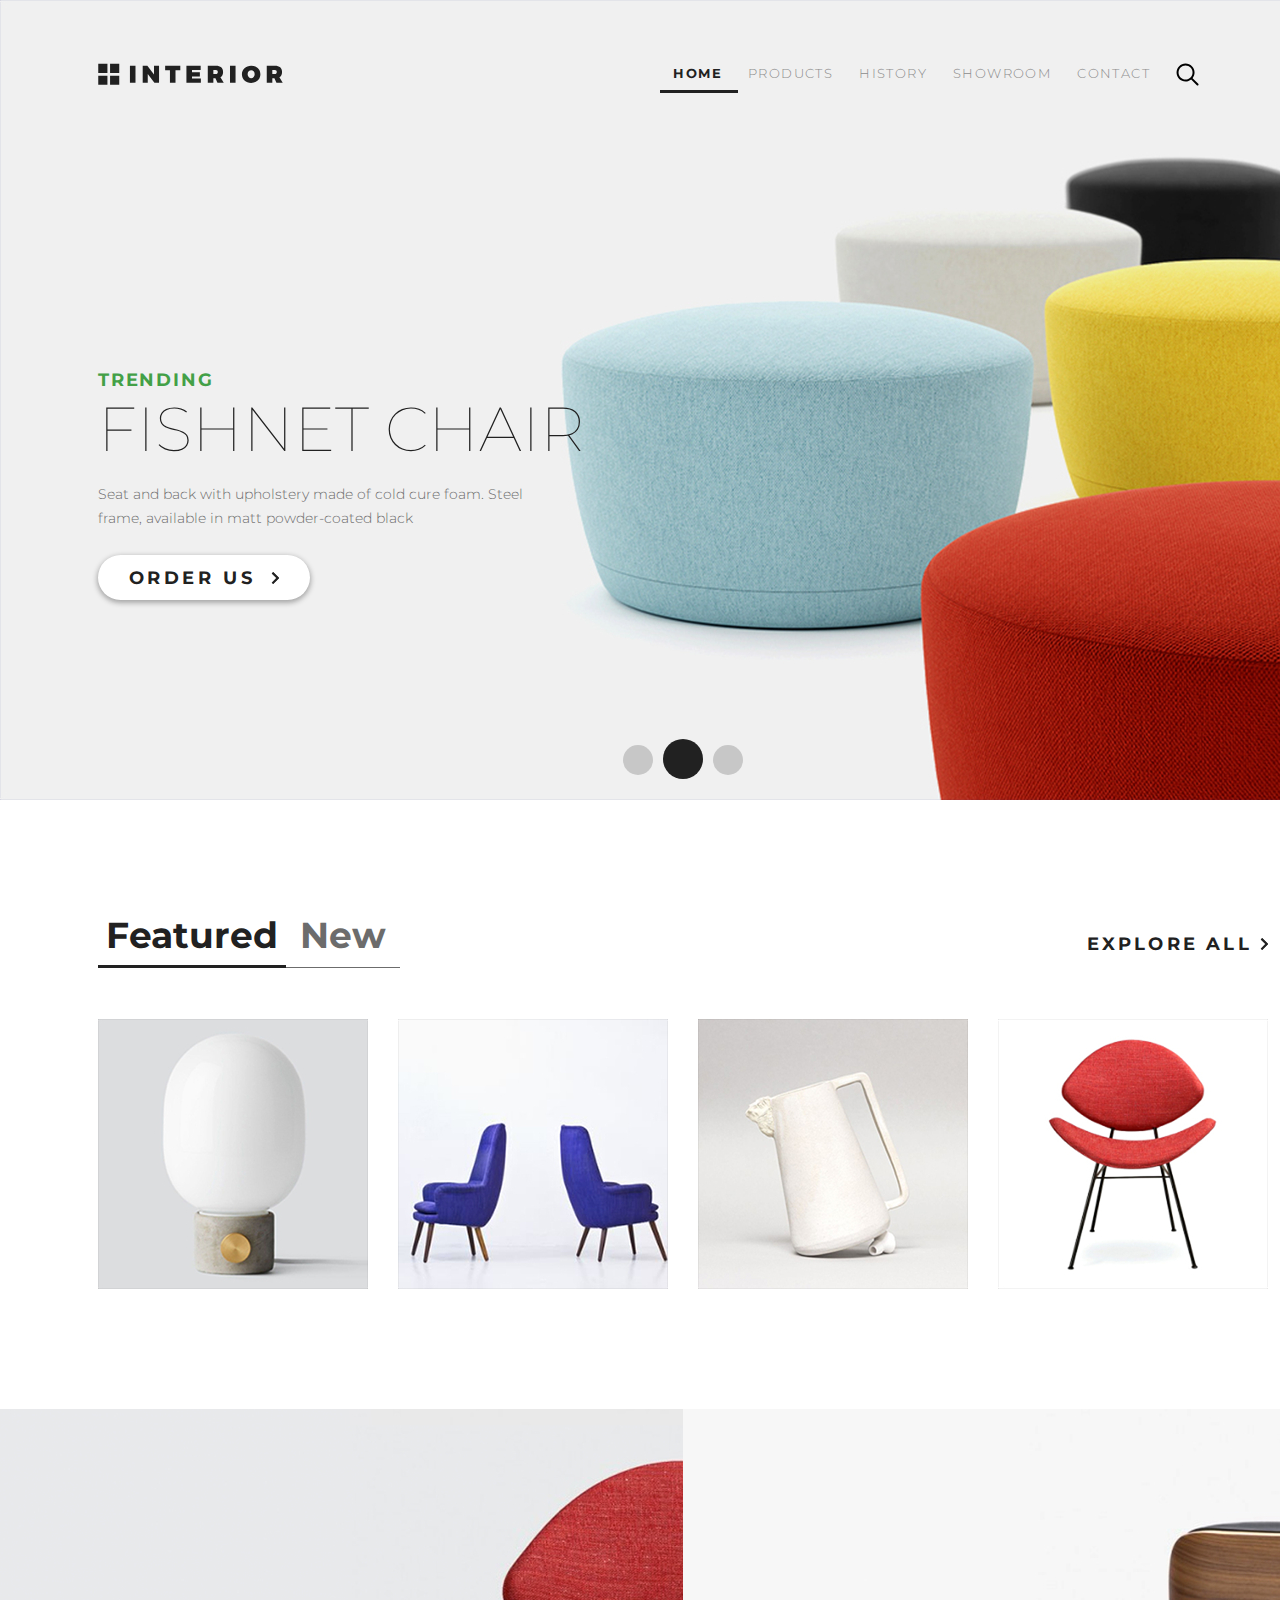
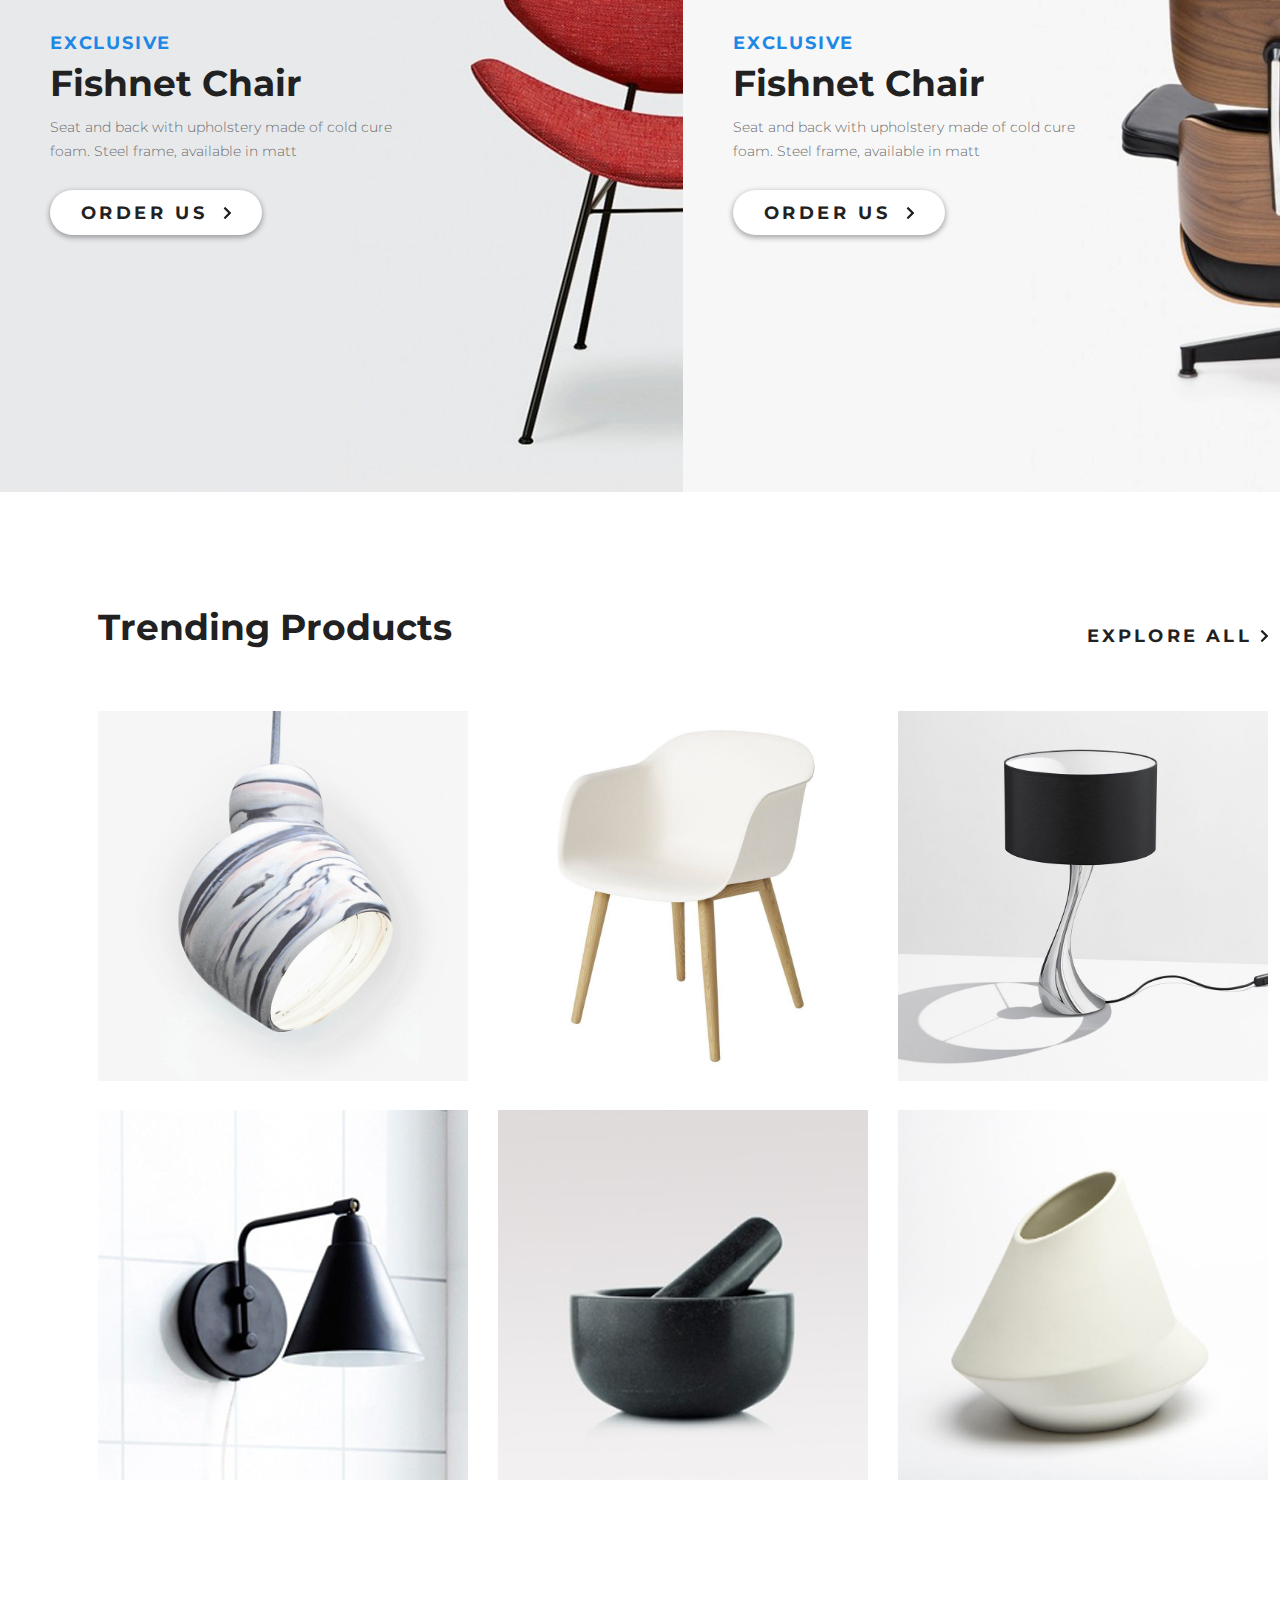
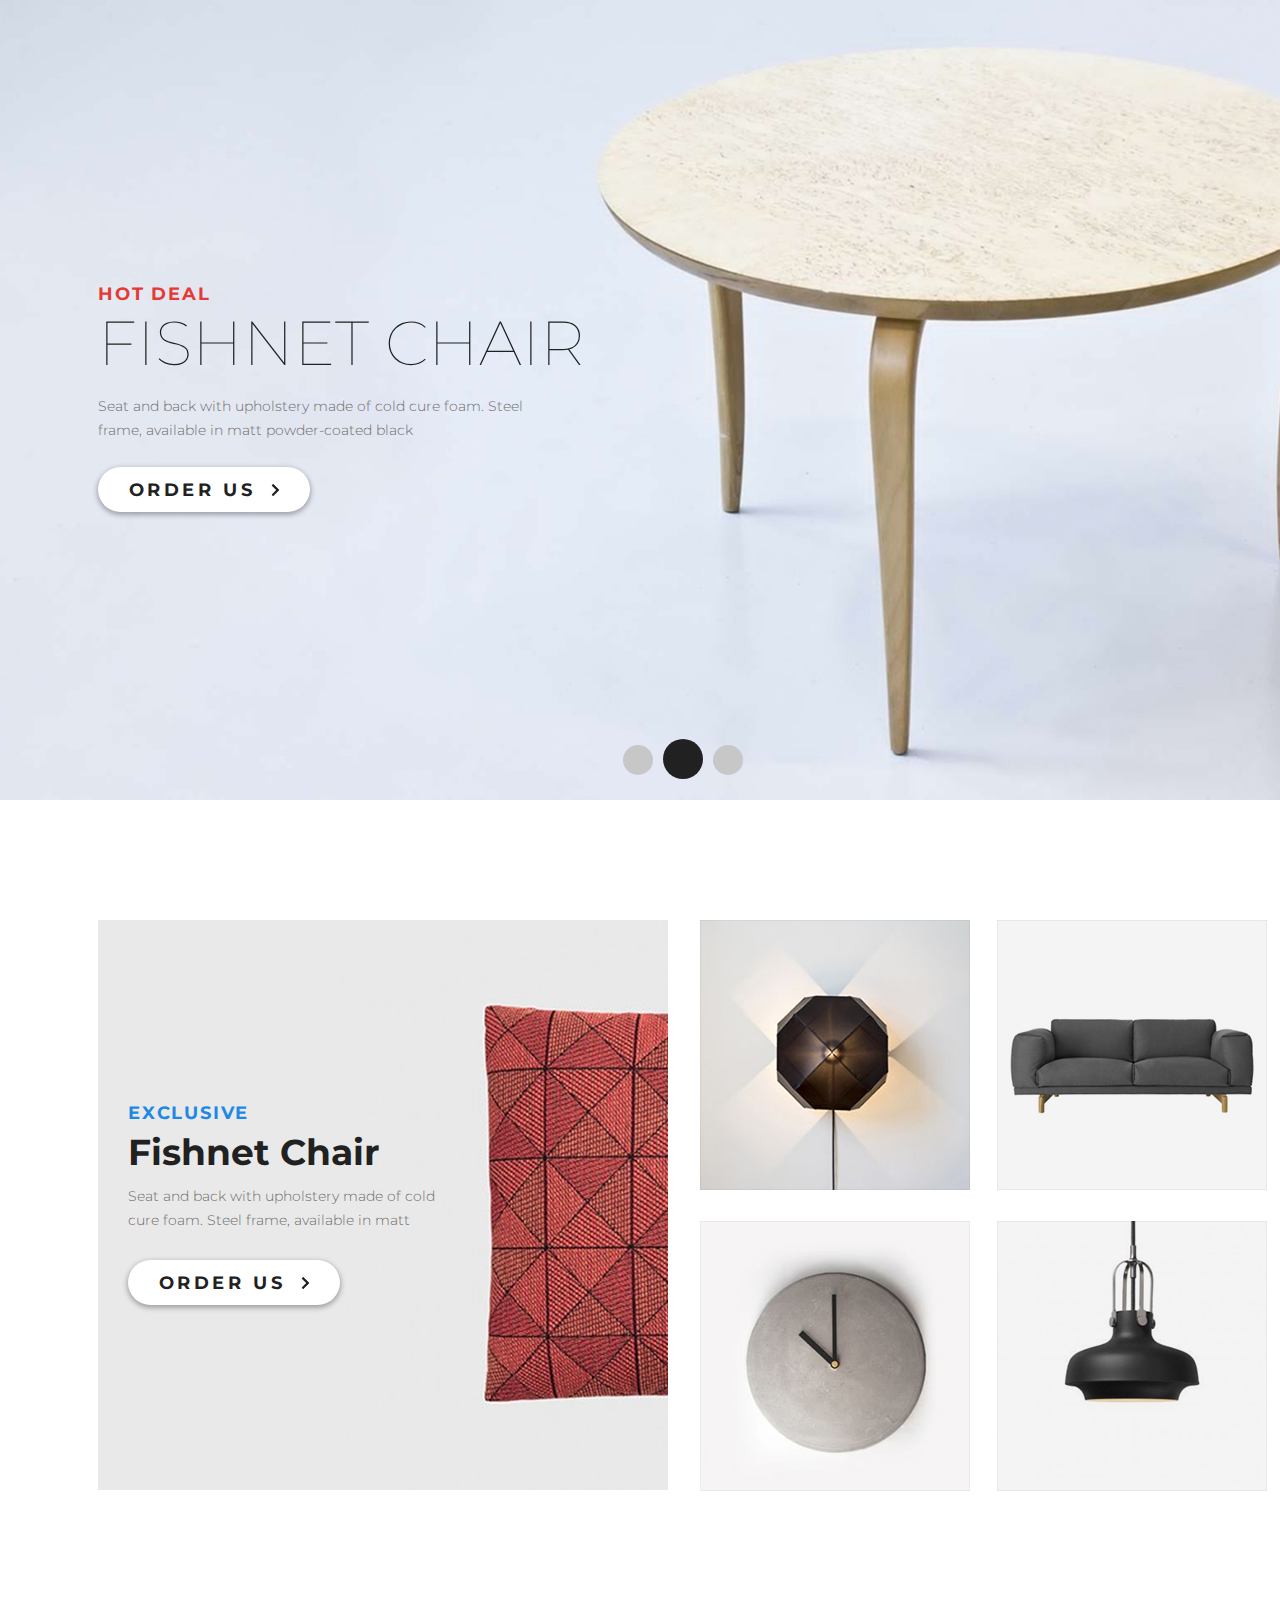
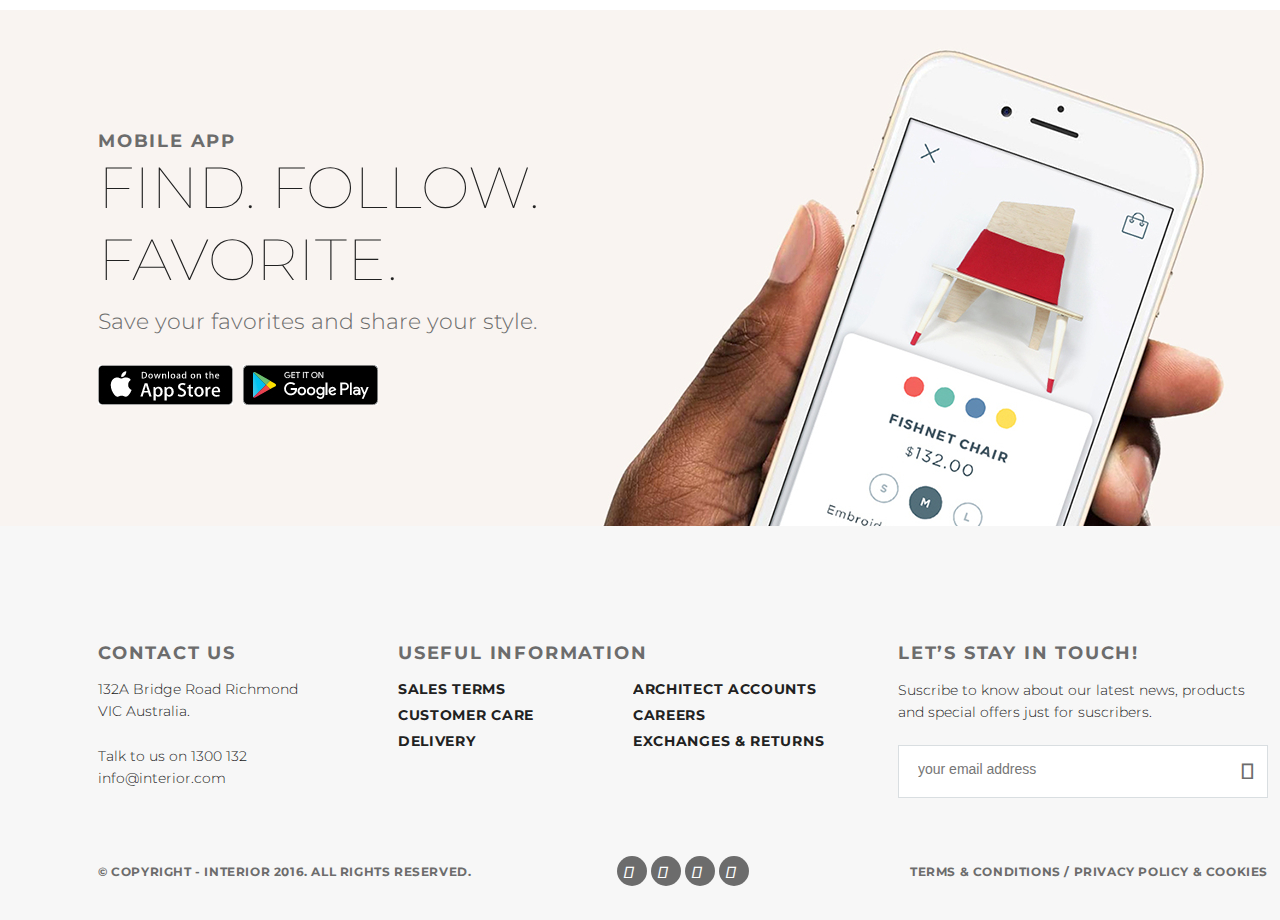
<file: index.html>
<!DOCTYPE html>
<html>

<head>
    <meta charset="UTF-8">
    <title>ГЛАВНАЯ</title>
    <link rel="stylesheet" href="style.css">
    <link href="https://fonts.googleapis.com/css2?family=Montserrat:wght@100;300;400;700&display=swap" rel="stylesheet">
    <link rel="stylesheet" href="https://i.icomoon.io/public/temp/17d9456d73/UntitledProject/style.css">

</head>

<body>
    <div class="container">
        <div class="slider padding-side">
            <div class="header clearfix">
                <a href="#" class="logo"><img src="img/logo.svg" alt="logo"></a>
                <ul class="menu">
                    <li class="menu-list one"><a href="#" class="menu-link menu-link-active">HOME</a></li>
                    <li class="menu-list two"><a href="#" class="menu-link">PRODUCTS</a></li>
                    <li class="menu-list three"><a href="#" class="menu-link">HISTORY</a></li>
                    <li class="menu-list four"><a href="#" class="menu-link">SHOWROOM</a></li>
                    <li class="menu-list five"><a href="#" class="menu-link">CONTACT</a></li>
                    <li class="menu-list"><a href="#" class="menu-link"><img src="img/search.svg" alt="search"></a></li>
                    <hr />
                </ul>
            </div>
            <div class="slider-text">
                <p class="slider-trending">TRENDING</p>
                <h2 class="slider-h2">Fishnet Chair</h2>
                <p class="slider-content">Seat and back with upholstery made of cold cure foam. Steel frame, available in matt powder-coated black</p>
                <a href="#" class="button">Order Us<img class="button-arrow" src="img/arrow.svg" alt="arrow"></a>
            </div>
            <div class="pagination">
                <a href="" class="circle"></a>
                <a href="" class="circle circle-active"></a>
                <a href="" class="circle"></a>
            </div>
        </div>
        <div class="page_layout">
            <div class="pro4-catalog padding-side">
                <div class="pro4-featured-head clearfix">
                    <ul class="featured">
                        <li class="pro4-list"><a href="#" class="pro4-link pro4-link-active">Featured</a></li>
                        <li class="pro4-list"><a href="#" class="pro4-link">New</a></li>
                    </ul>
                    <a href="#" class="explore-link">explore all <img src="img/arrow.svg" alt="arrow"></a>
                </div>
                <div class="pro4-products flex-dis">

                    <div class="holder">
                        <a href="#" class="pro4-products-link block-float">
                            <img src="img/product-1.jpg" alt="product-1" class="pro4-products-photo product-hover">
                            <div class="block">
                                <div class="block-container">
                                    <a href="" class="block-btn"><img src="img/arrow.svg" alt="arrow"></a>
                                    <h4 class="block-h4">Fishnet Chair</h4>
                                    <p class="block-content">Seat and back with upholstery made of cold cure foam</p>
                                </div>
                            </div>
                        </a>
                    </div>

                    <div class="holder">
                        <a href="#" class="pro4-products-link block-float">
                            <img src="img/product-2.jpg" alt="product-2" class="pro4-products-photo product-hover">
                            <div class="block">
                                <div class="block-container">
                                    <a href="" class="block-btn"><img src="img/arrow.svg" alt="arrow"></a>
                                    <h4 class="block-h4">Fishnet Chair</h4>
                                    <p class="block-content">Seat and back with upholstery made of cold cure foam</p>
                                </div>
                            </div>
                        </a>
                    </div>

                    <div class="holder">
                        <a href="#" class="pro4-products-link block-float">
                            <img src="img/product-3.jpg" alt="product-3" class="pro4-products-photo product-hover">
                            <div class="block">
                                <div class="block-container">
                                    <a href="" class="block-btn"><img src="img/arrow.svg" alt="arrow"></a>
                                    <h4 class="block-h4">Fishnet Chair</h4>
                                    <p class="block-content">Seat and back with upholstery made of cold cure foam</p>
                                </div>
                            </div>
                        </a>
                    </div>

                    <div class="holder">
                        <a href="#" class="pro4-products-lin block-float">
                            <img src="img/product-4.jpg" alt="product-4" class="pro4-products-photo product-hover">
                            <div class="block">
                                <div class="block-container">
                                    <a href="" class="block-btn"><img src="img/arrow.svg" alt="arrow"></a>
                                    <h4 class="block-h4">Fishnet Chair</h4>
                                    <p class="block-content">Seat and back with upholstery made of cold cure foam</p>
                                </div>
                            </div>
                        </a>
                    </div>

                </div>
            </div>
            <div class="exclusive-catalog">
                <div class="promo-left">
                    <div class="promo-text">
                        <p class="promo-exclusive">exclusive</p>
                        <h3 class="promo-h3">Fishnet Chair</h3>
                        <p class="promo-content">Seat and back with upholstery made of cold cure foam. Steel frame, available in matt</p>
                        <a href="" class="button">Order Us<img class="button-arrow" src="img/arrow.svg" alt="arrow"></a>
                    </div>
                </div>
                <div class="promo-right">
                    <div class="promo-text">
                        <p class="promo-exclusive">exclusive</p>
                        <h3 class="promo-h3">Fishnet Chair</h3>
                        <p class="promo-content">Seat and back with upholstery made of cold cure foam. Steel frame, available in matt</p>
                        <a href="" class="button">Order Us<img class="button-arrow" src="img/arrow.svg" alt="arrow"></a>
                    </div>
                </div>
            </div>
            <div class="trending-catalog padding-side">
                <div class="trending-head clearfix">
                    <p class="trending">Trending Products</p>
                    <a href="#" class="explore-link">explore all <img src="img/arrow.svg" alt="arrow"></a>
                </div>
                <div class="trending-products">
                    <div class="trending-pro flex-dis">
                        <a href="#" class="trending-product"><img src="img/trending-product-1.jpg" alt="trending-product-1" class="trending-product-photo product-hover"></a>
                        <a href="#" class="trending-product"><img src="img/trending-product-2.jpg" alt="trending-product-2" class="trending-product-photo product-hover"></a>
                        <a href="#" class="trending-product-end"><img src="img/trending-product-3.jpg" alt="trending-product-3" class="trending-product-photo product-hover"></a>
                    </div>
                    <div class="trending-pro flex-dis">
                        <a href="#" class="trending-product"><img src="img/trending-product-4.jpg" alt="trending-product-4" class="trending-product-photo product-hover"></a>
                        <a href="#" class="trending-product"><img src="img/trending-product-5.jpg" alt="trending-product-5" class="trending-product-photo product-hover"></a>
                        <a href="#" class="trending-product-end"><img src="img/trending-product-6.jpg" alt="trending-product-6" class="trending-product-photo product-hover"></a>
                    </div>
                </div>
            </div>
            <div class="hot-deal-slider padding-side">
                <div class="hot-deal-text">
                    <p class="hot-deal">Hot deal</p>
                    <h2 class="hot-deal-h2">Fishnet Chair</h2>
                    <p class="hot-deal-content">Seat and back with upholstery made of cold cure foam. Steel frame, available in matt powder-coated black</p>
                    <a href="" class="button">Order Us<img class="button-arrow" src="img/arrow.svg" alt="arrow"></a>
                </div>
                <div class="pagination">
                    <a href="" class="circle"></a>
                    <a href="" class="circle circle-active"></a>
                    <a href="" class="circle"></a>
                </div>
            </div>
            <div class="sm-catalog padding-side">
                <div class="sm-left">
                    <div class="sm-text">
                        <p class="sm-exclusive">exclusive</p>
                        <h3 class="sm-h3">Fishnet Chair</h3>
                        <p class="sm-content">Seat and back with upholstery made of cold cure foam. Steel frame, available in matt</p>
                        <a href="" class="button">Order Us<img class="button-arrow" src="img/arrow.svg" alt="arrow"></a>
                    </div>
                </div>
                <div class="sm-right">
                    <div class="sm-pro flex-dis">
                        <a href="#" class="sm-product"><img src="img/product-1-sm.jpg" alt="" class="smproduct-photo product-hover"></a>
                        <a href="#" class="sm-product-end"><img src="img/product-2-sm.jpg" alt="" class="smproduct-photo product-hover"></a>
                    </div>
                    <div class="sm-pro flex-dis">
                        <a href="#" class="sm-product"><img src="img/product-3-sm.jpg" alt="" class="smproduct-photo product-hover"></a>
                        <a href="#" class="sm-product-end"><img src="img/product-4-sm.jpg" alt="" class="smproduct-photo product-hover"></a>
                    </div>
                </div>
            </div>
            <div class="mobile-app-info">
                <div class="mobile-text padding-side">
                    <p class="mobile-app">mobile app</p>
                    <h2 class="mobile-h2">Find. Follow. Favorite.</h2>
                    <div class="mobile-content">Save your favorites and share your style.</div>
                    <a href="#" class="app-store"><img src="img/app-store.jpg" alt="app store"></a>
                    <a href="#" class="googel-play"><img src="img/google-play.jpg" alt="google play"></a>
                </div>
            </div>
            <div class="footer padding-side">
                <div class="info ">
                    <div class="contact-us">
                        <h4 class="footer-head">Contact Us</h4>
                        <p class="address cont-letter">132A Bridge Road Richmond VIC Australia.</p>
                        <p class="mail cont-letter">Talk to us on 1300 132 info@interior.com</p>
                    </div>
                    <div class="useful-information">
                        <h4 class="footer-head">Useful Information</h4>
                        <p class="useful-left useful-letter">Sales terms<br>Customer care<br>Delivery</p>
                        <p class="useful-right useful-letter">Architect accounts<br>Careers<br>Exchanges & returns</p>
                    </div>
                    <div class="lets-stay">
                        <h4 class="footer-head">Let’s Stay in Touch!</h4>
                        <p class="lets-stay-content">Suscribe to know about our latest news, products and special offers just for suscribers.</p>
                        <form action="" class="contact-form">
                            <input type="text" placeholder="your email address" class="contact-form-input" autocomplete="off">
                            <a class="contact-form-btn icon-paper-plane"></a>
                        </form>
                    </div>
                </div>
                <div class="copy">
                    <p class="copyright fr">© Copyright - INTERIOR 2016. All Rights Reserved.</p>
                    <div class="footer-container">
                        <a class="submenu-link" href="#"><i class="icon icon-facebook"></i></a>
                        <a class="submenu-link" href="#"><i class="icon icon-twitter"></i></a>
                        <a class="submenu-link" href="#"><i class="icon icon-google-plus"></i></a>
                        <a class="submenu-link" href="#"><i class="icon icon-pinterest2"></i></a>
                    </div>
                    <p class="terms fr">Terms & Conditions / Privacy policy & Cookies</p>
                </div>
            </div>
        </div>
    </div>
</body>

</html>
</file>
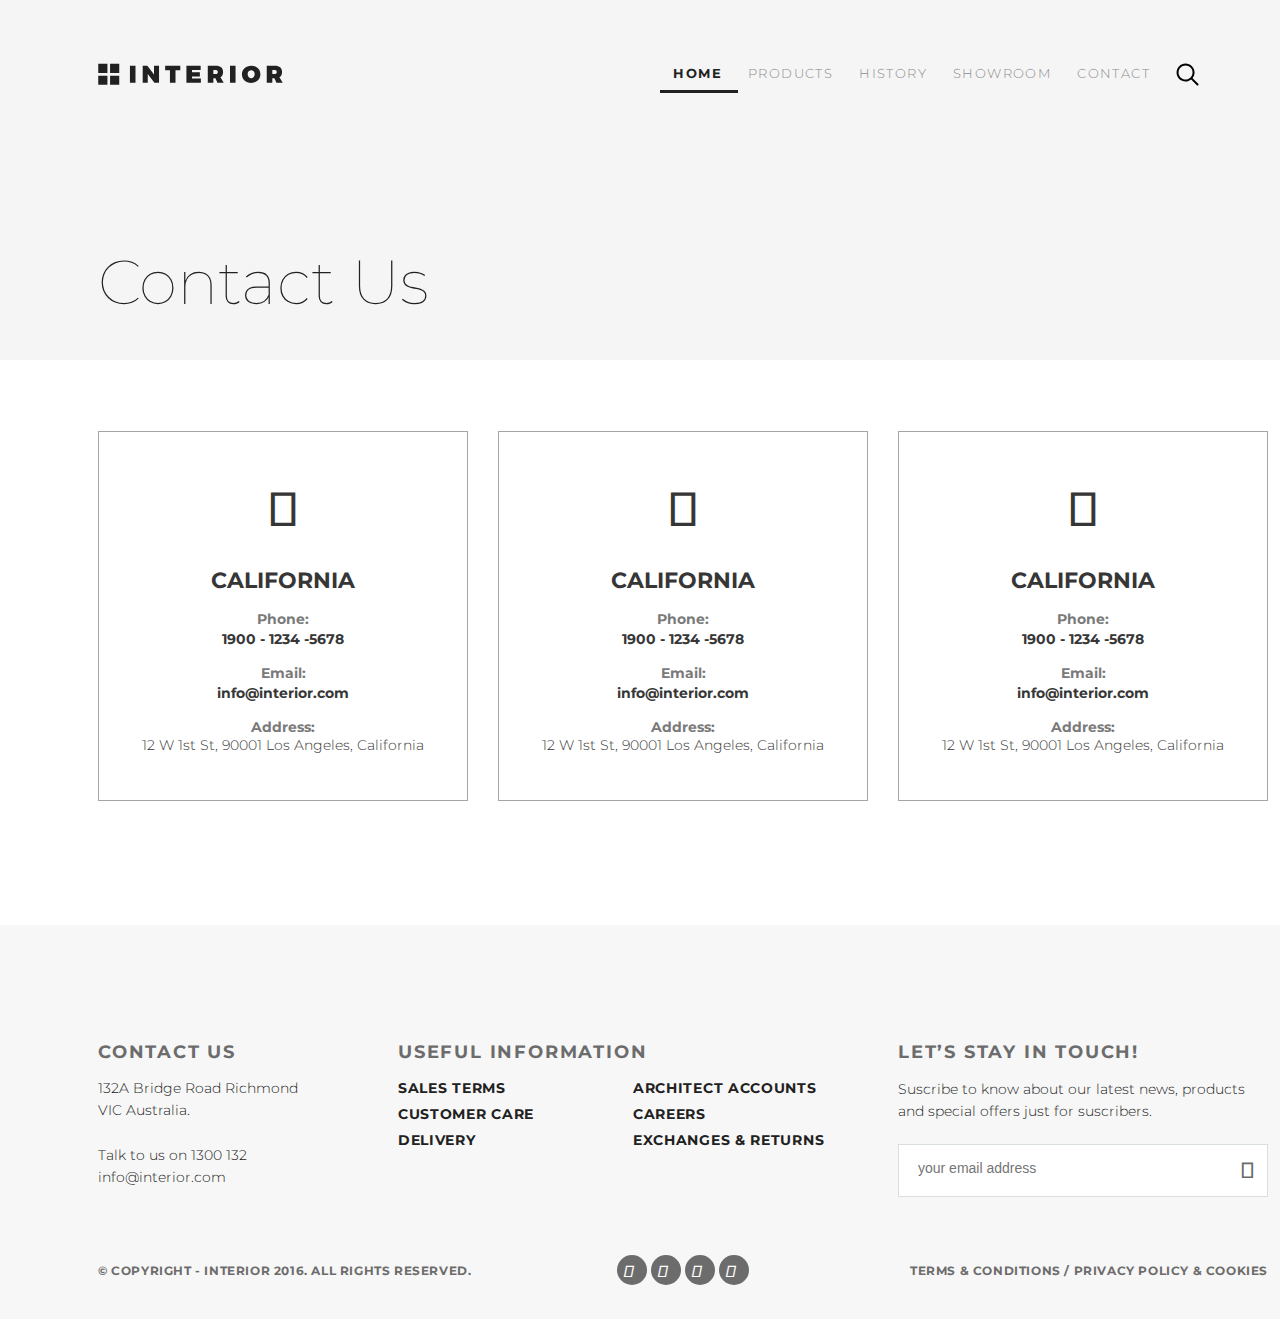
<file: interior-contact.html>
<!DOCTYPE html>
<html lang="en">

<head>
    <meta charset="UTF-8">
    <title>contact</title>
    <link rel="stylesheet" href="css/style-interior-contact.css">
    <link href="https://fonts.googleapis.com/css2?family=Montserrat:wght@100;300;400;700&display=swap" rel="stylesheet">
    <link rel="stylesheet" href="https://i.icomoon.io/public/temp/7c4475d132/UntitledProject/style.css">
</head>

<body>
    <div class="container">
        <div class="page-header padding-side">
            <div class="header clearfix">
                <a href="index.html" class="logo"><img src="img/logo.svg" alt="logo"></a>
                <ul class="menu">
                    <li class="menu-list one"><a href="index.html" class="menu-link menu-link-active">HOME</a></li>
                    <li class="menu-list two"><a href="interior-product.html" class="menu-link">PRODUCTS</a></li>
                    <li class="menu-list three"><a href="#" class="menu-link">HISTORY</a></li>
                    <li class="menu-list four"><a href="#" class="menu-link">SHOWROOM</a></li>
                    <li class="menu-list five"><a href="interior-contact.html" class="menu-link">CONTACT</a></li>
                    <li class="menu-list"><a href="#" class="menu-link"><img src="img/search.svg" alt="search"></a></li>
                    <hr />
                </ul>
            </div>
            <p class="header-h2">
                Contact Us
            </p>
        </div>
        <div class="page-layout">
            <div class="contacts padding-side flex-dis">
                <div class="contact">
                    <p class="icon-location"></p>
                    <h3 class="location">CALIFORNIA</h3>
                    <p class="heading">Phone:</p>
                    <p class="cont">1900 - 1234 -5678</p>
                    <p class="heading">Email:</p>
                    <p class="cont">info@interior.com</p>
                    <p class="heading">Address:</p>
                    <p class="a-cont">12 W 1st St, 90001 Los Angeles, California</p>
                </div>
                <div class="contact">
                    <p class="icon-location"></p>
                    <h3 class="location">CALIFORNIA</h3>
                    <p class="heading">Phone:</p>
                    <p class="cont">1900 - 1234 -5678</p>
                    <p class="heading">Email:</p>
                    <p class="cont">info@interior.com</p>
                    <p class="heading">Address:</p>
                    <p class="a-cont">12 W 1st St, 90001 Los Angeles, California</p>
                </div>
                <div class="contact-end">
                    <p class="icon-location"></p>
                    <h3 class="location">CALIFORNIA</h3>
                    <p class="heading">Phone:</p>
                    <p class="cont">1900 - 1234 -5678</p>
                    <p class="heading">Email:</p>
                    <p class="cont">info@interior.com</p>
                    <p class="heading">Address:</p>
                    <p class="a-cont">12 W 1st St, 90001 Los Angeles, California</p>
                </div>
            </div>
            <div class="footer padding-side">
                <div class="info ">
                    <div class="contact-us">
                        <h4 class="footer-head">Contact Us</h4>
                        <p class="address cont-letter">132A Bridge Road Richmond VIC Australia.</p>
                        <p class="mail cont-letter">Talk to us on 1300 132 info@interior.com</p>
                    </div>
                    <div class="useful-information">
                        <h4 class="footer-head">Useful Information</h4>
                        <p class="useful-left useful-letter">Sales terms<br>Customer care<br>Delivery</p>
                        <p class="useful-right useful-letter">Architect accounts<br>Careers<br>Exchanges & returns</p>
                    </div>
                    <div class="lets-stay">
                        <h4 class="footer-head">Let’s Stay in Touch!</h4>
                        <p class="lets-stay-content">Suscribe to know about our latest news, products and special offers just for suscribers.</p>
                        <form action="#" class="contact-form">
                            <input type="text" placeholder="your email address" class="contact-form-input" autocomplete="off">
                            <a class="contact-form-btn icon-paper-plane"></a>
                        </form>
                    </div>
                </div>
                <div class="copy">
                    <p class="copyright fr">© Copyright - INTERIOR 2016. All Rights Reserved.</p>
                    <div class="footer-container">
                        <a class="submenu-link" href="#"><i class="icon icon-facebook"></i></a>
                        <a class="submenu-link" href="#"><i class="icon icon-twitter"></i></a>
                        <a class="submenu-link" href="#"><i class="icon icon-google-plus"></i></a>
                        <a class="submenu-link" href="#"><i class="icon icon-pinterest2"></i></a>
                    </div>
                    <p class="terms fr">Terms & Conditions / Privacy policy & Cookies</p>
                </div>
            </div>
        </div>
    </div>
</body>

</html>
</file>
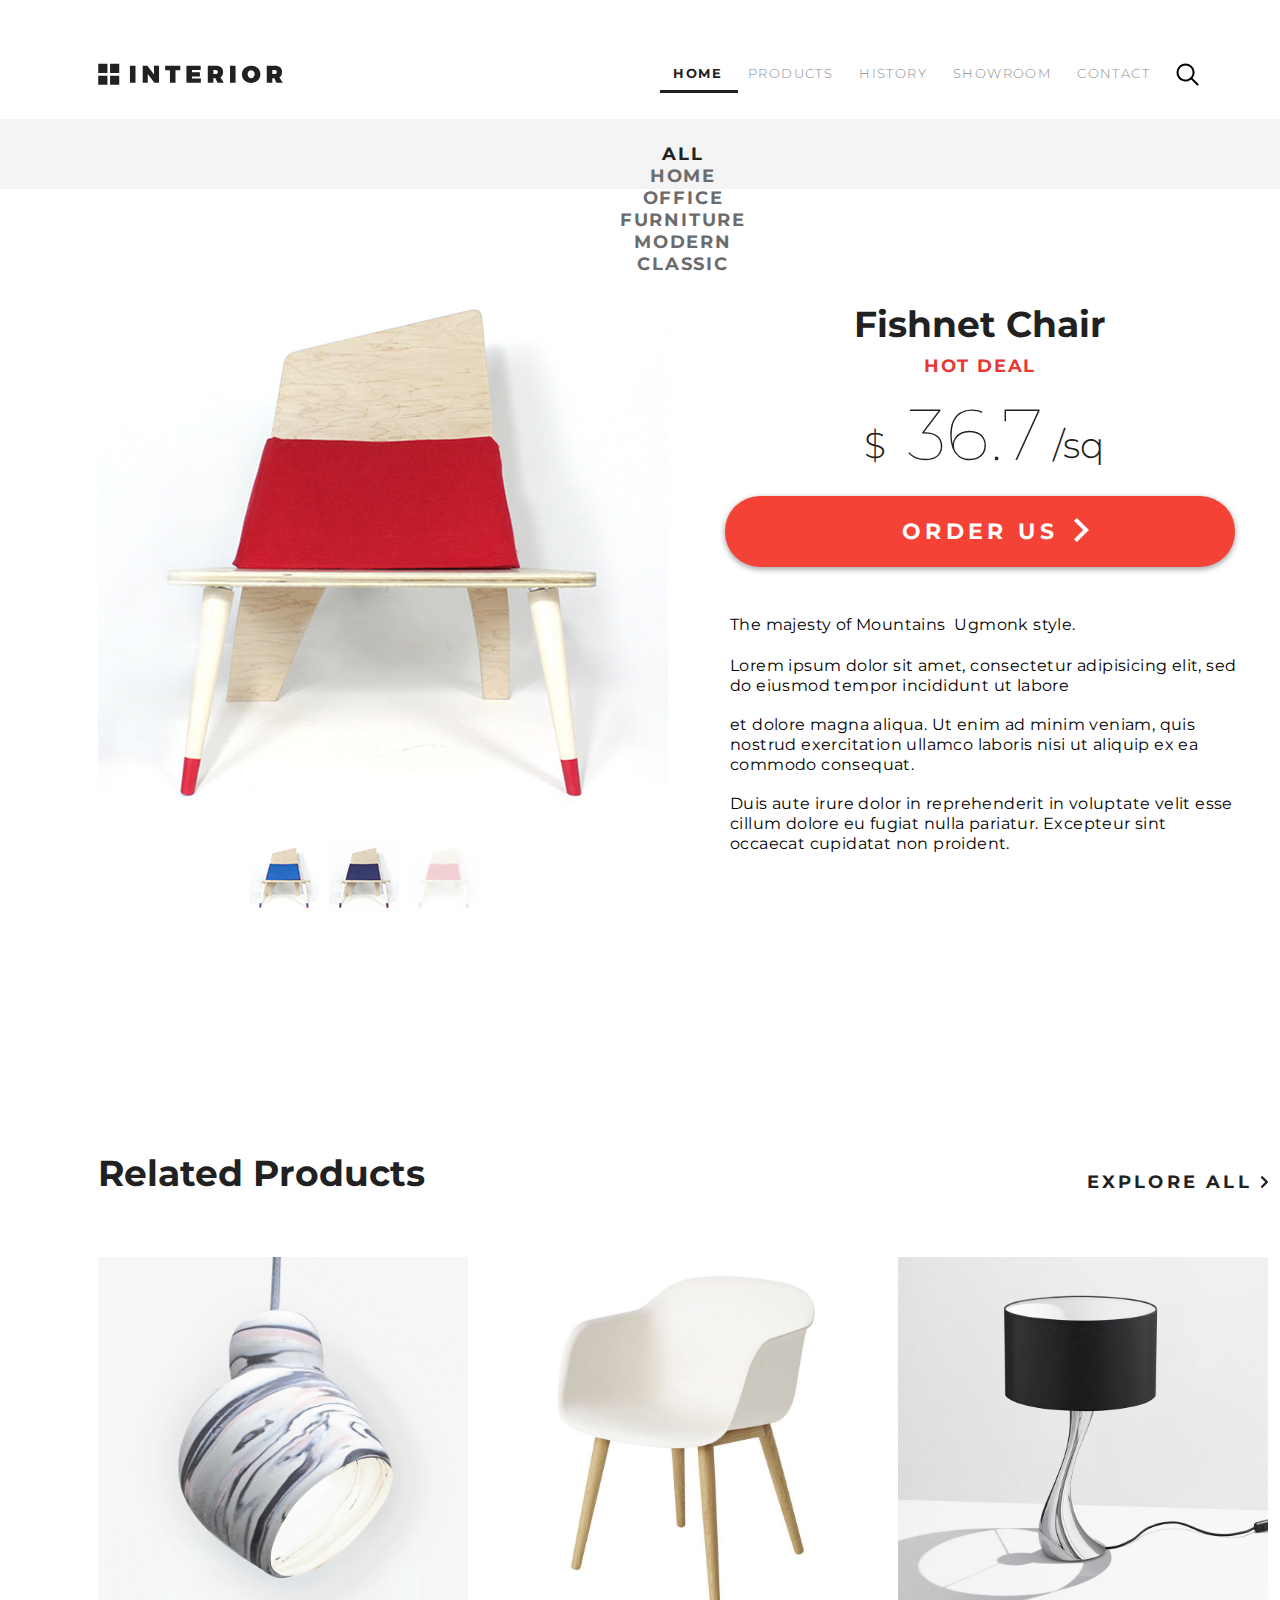
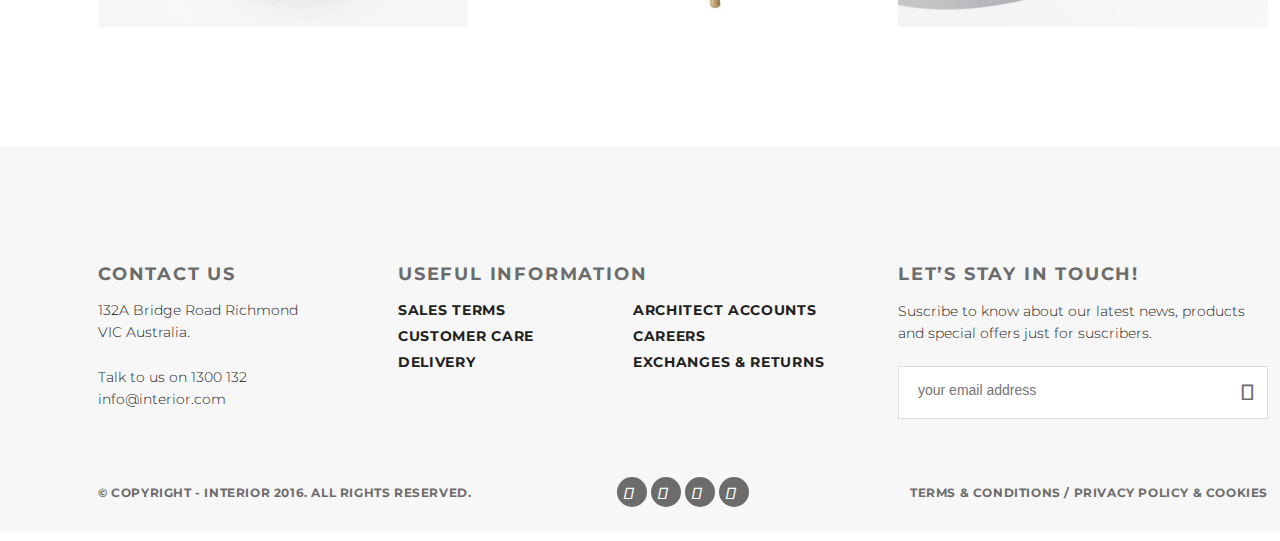
<file: interior-product-deails.html>
<!DOCTYPE html>
<html lang="en">

<head>
    <meta charset="UTF-8">
    <title>product-deails</title>
    <link rel="stylesheet" href="css/style-interior-product-deails.css">
    <link href="https://fonts.googleapis.com/css2?family=Montserrat:wght@100;300;400;700&display=swap" rel="stylesheet">
    <link rel="stylesheet" href="https://i.icomoon.io/public/temp/7c4475d132/UntitledProject/style.css">
</head>

<body>
    <div class="container">
        <div class="page-header padding-side">
            <div class="header clearfix">
                <a href="index.html" class="logo"><img src="img/logo.svg" alt="logo"></a>
                <ul class="menu">
                    <li class="menu-list one"><a href="index.html" class="menu-link menu-link-active">HOME</a></li>
                    <li class="menu-list two"><a href="interior-product.html" class="menu-link">PRODUCTS</a></li>
                    <li class="menu-list three"><a href="#" class="menu-link">HISTORY</a></li>
                    <li class="menu-list four"><a href="#" class="menu-link">SHOWROOM</a></li>
                    <li class="menu-list five"><a href="interior-contact.html" class="menu-link">CONTACT</a></li>
                    <li class="menu-list"><a href="#" class="menu-link"><img src="img/search.svg" alt="search"></a></li>
                    <hr />
                </ul>
            </div>
        </div>
        <div class="page-layout">
            <div class="navbar">
                <ul class="navbar-menu">
                    <li class="navbar-list"><a href="#" class="navbar-link navbar-link-active">All</a></li>
                    <li class="navbar-list"><a href="#" class="navbar-link">HOME</a></li>
                    <li class="navbar-list"><a href="#" class="navbar-link">OFFICE</a></li>
                    <li class="navbar-list"><a href="#" class="navbar-link">FURNITURE</a></li>
                    <li class="navbar-list"><a href="#" class="navbar-link">MODERN</a></li>
                    <li class="navbar-list"><a href="#" class="navbar-link">CLASSIC</a></li>
                </ul>
            </div>
            <div class="product padding-side">
                <div class="slider">
                    <div class="product-photo">
                        <a href="#" class="slider-link"><img class="slider-photo" src="img/slider1.jpg" alt=""></a>
                    </div>
                    <div class="controll">
                        <a href="#" class="controll-link"><img src="img/controll.jpg" alt="" class="controll-photo"></a>
                        <a href="#" class="controll-link"><img src="img/controll2.jpg" alt="" class="controll-photo"></a>
                        <a href="#" class="controll-link controll-link-active"><img src="img/slider1.jpg" alt="" class="controll-photo"></a>

                    </div>
                </div>
                <div class="product-desc">
                    <h3 class="product-h3">Fishnet Chair</h3>
                    <p class="hot-deal">Hot Deal</p>
                    <div class="price">
                        <p class="dollar">$</p>
                        <h2 class="price-h2">36.7</h2>
                        <p class="sq">/sq</p>
                    </div>
                    <a href="" class="product-btn">Order Us<img src="img/arrow-product.svg" alt="arrow" class="button-arrow"></a>

                    <p class="product-content">The majesty of&nbsp;Mountains&nbsp; Ugmonk style.</p>
                    <br>
                    <p class="product-content-t">
                        Lorem ipsum dolor sit&nbsp;amet, consectetur adipisicing elit, sed  do eiusmod tempor incididunt ut&nbsp;labore
                    </p>
                    <br>
                    <p class="product-content-t">
                        et&nbsp;dolore magna aliqua. Ut&nbsp;enim ad&nbsp;minim veniam, quis nostrud exercitation ullamco laboris nisi ut&nbsp;aliquip ex&nbsp;ea commodo consequat.
                    </p>
                    <br>
                    <p class="product-content-t">
                        Duis aute irure dolor in&nbsp;reprehenderit in&nbsp;voluptate velit esse cillum dolore eu&nbsp;fugiat nulla pariatur. Excepteur sint occaecat cupidatat non&nbsp;proident.
                    </p>
                </div>
            </div>
            <div class="related padding-side clearfix">
                <div class="related-header">
                    <h3 class="related-products">Related Products</h3>
                    <a href="#" class="explore-link">explore all <img src="img/arrow.svg" alt="arrow"></a>
                </div>
                <div class="rel-products flex-dis">
                    <a href="#" class="related-product"><img src="img/trending-product-1.jpg" alt="trending-product-1" class="related-product-photo"></a>
                    <a href="#" class="related-product"><img src="img/trending-product-2.jpg" alt="trending-product-2" class="related-product-photo"></a>
                    <a href="#" class="related-product-end"><img src="img/trending-product-3.jpg" alt="trending-product-3" class="related-product-photo"></a>
                </div>
            </div>
            <div class="footer padding-side">
                <div class="info ">
                    <div class="contact-us">
                        <h4 class="footer-head">Contact Us</h4>
                        <p class="address cont-letter">132A Bridge Road Richmond VIC Australia.</p>
                        <p class="mail cont-letter">Talk to us on 1300 132 info@interior.com</p>
                    </div>
                    <div class="useful-information">
                        <h4 class="footer-head">Useful Information</h4>
                        <p class="useful-left useful-letter">Sales terms<br>Customer care<br>Delivery</p>
                        <p class="useful-right useful-letter">Architect accounts<br>Careers<br>Exchanges & returns</p>
                    </div>
                    <div class="lets-stay">
                        <h4 class="footer-head">Let’s Stay in Touch!</h4>
                        <p class="lets-stay-content">Suscribe to know about our latest news, products and special offers just for suscribers.</p>
                        <form action="#" class="contact-form">
                            <input type="text" placeholder="your email address" class="contact-form-input" autocomplete="off">
                            <a class="contact-form-btn icon-paper-plane"></a>
                        </form>
                    </div>
                </div>
                <div class="copy">
                    <p class="copyright fr">© Copyright - INTERIOR 2016. All Rights Reserved.</p>
                    <div class="footer-container">
                        <a class="submenu-link" href="#"><i class="icon icon-facebook"></i></a>
                        <a class="submenu-link" href="#"><i class="icon icon-twitter"></i></a>
                        <a class="submenu-link" href="#"><i class="icon icon-google-plus"></i></a>
                        <a class="submenu-link" href="#"><i class="icon icon-pinterest2"></i></a>
                    </div>
                    <p class="terms fr">Terms & Conditions / Privacy policy & Cookies</p>
                </div>
            </div>
        </div>
    </div>
</body>

</html>
</file>
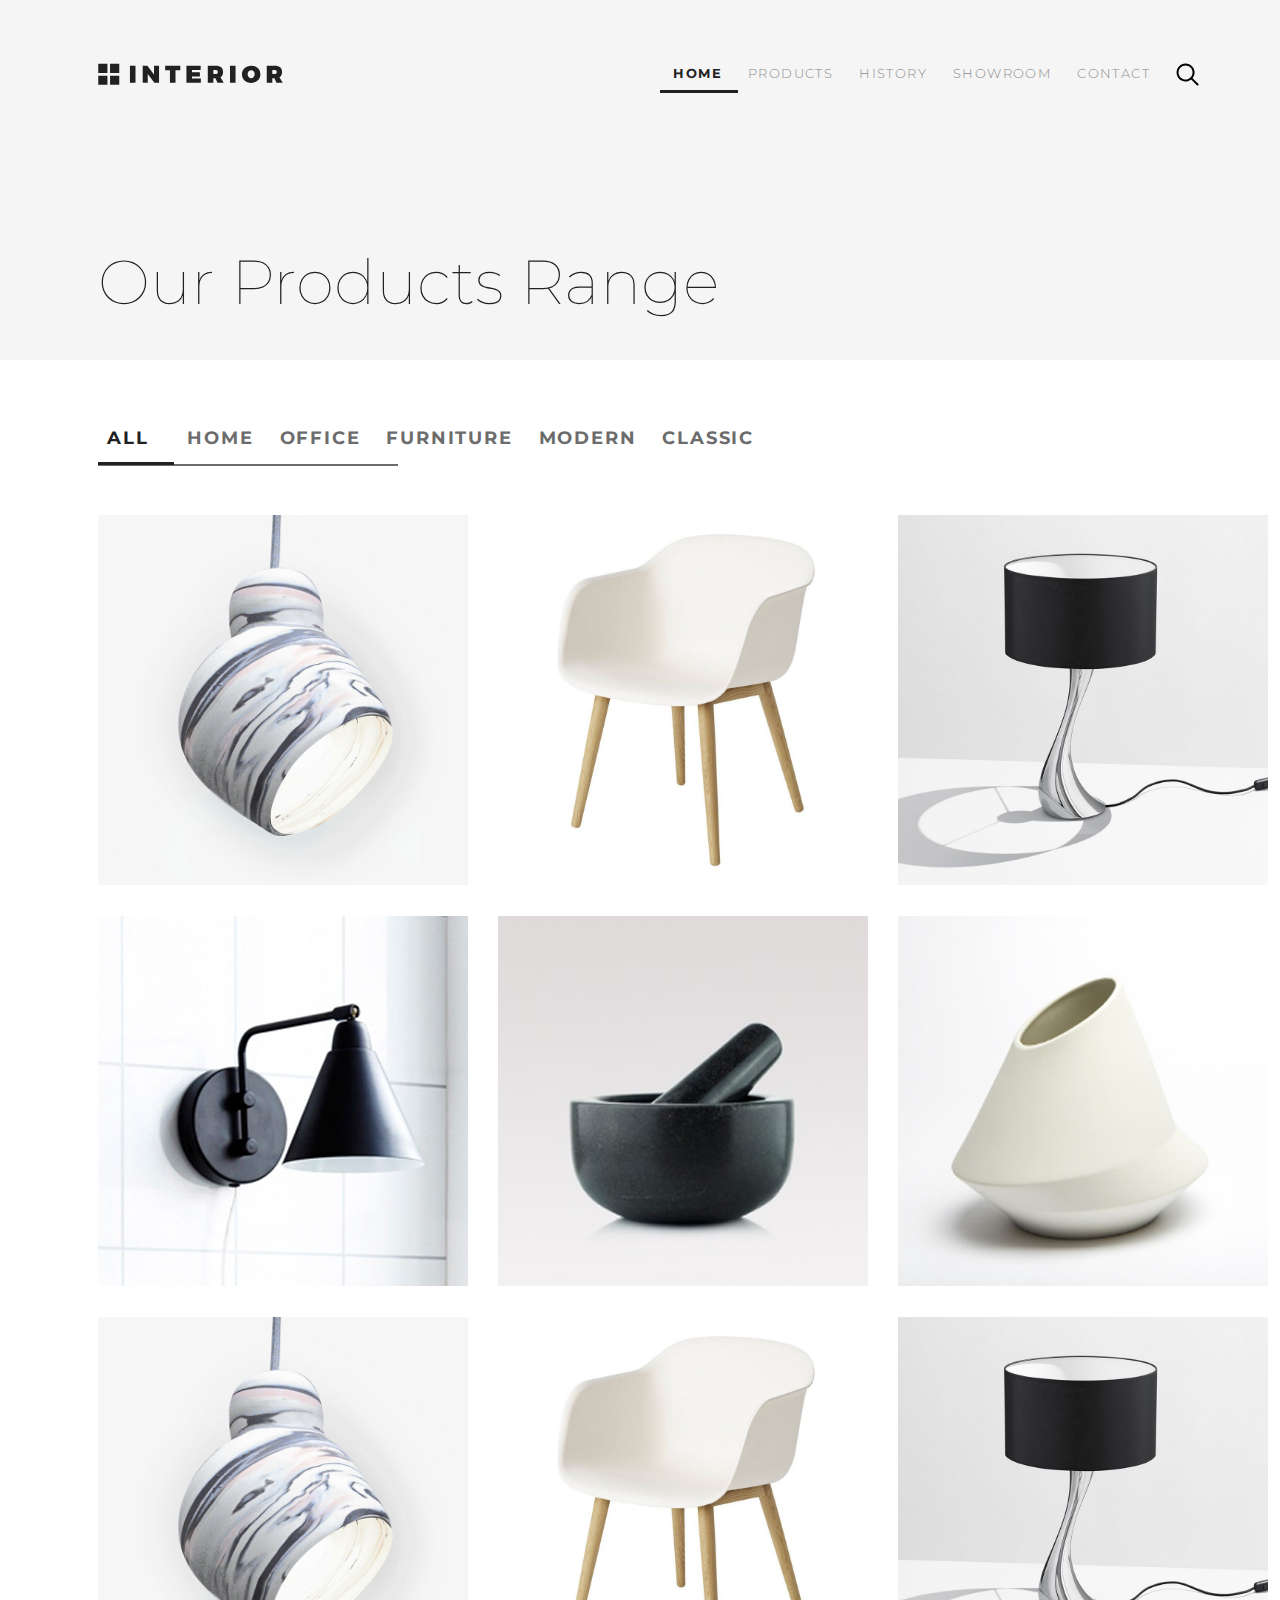
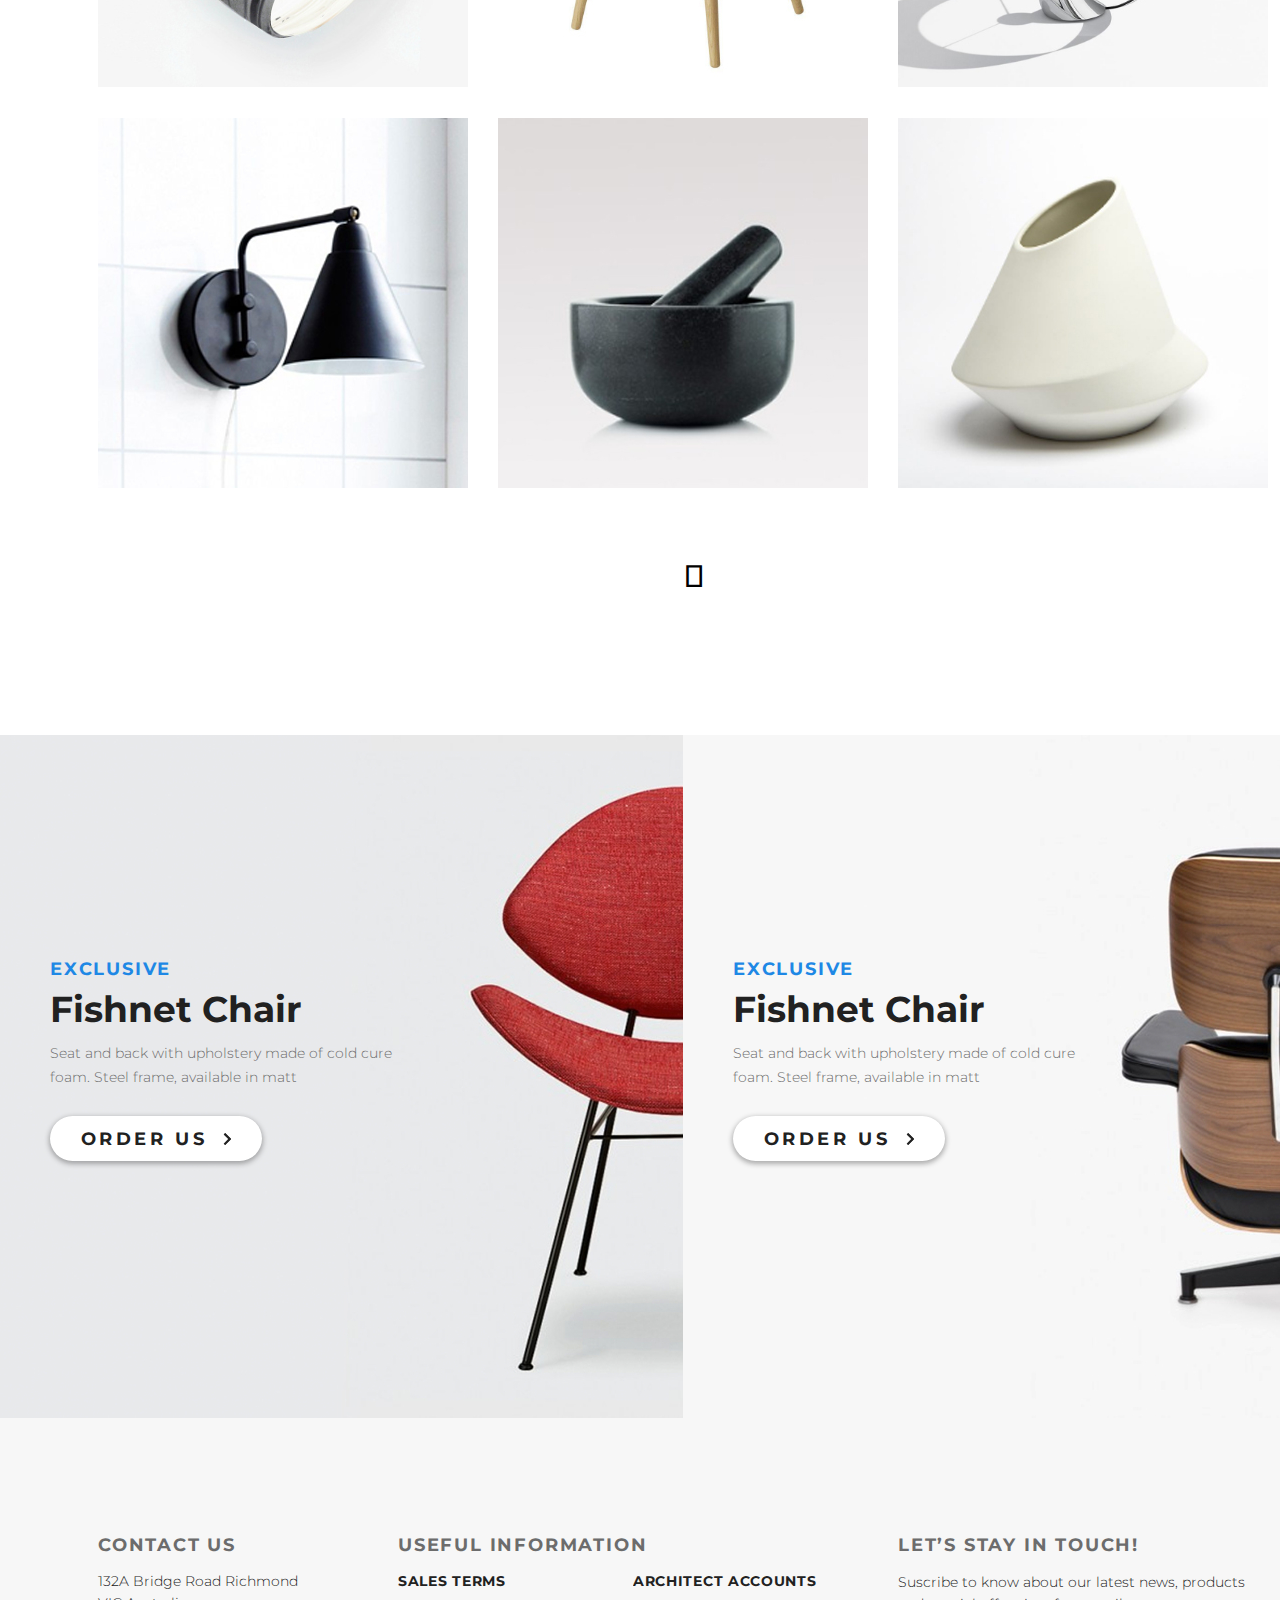
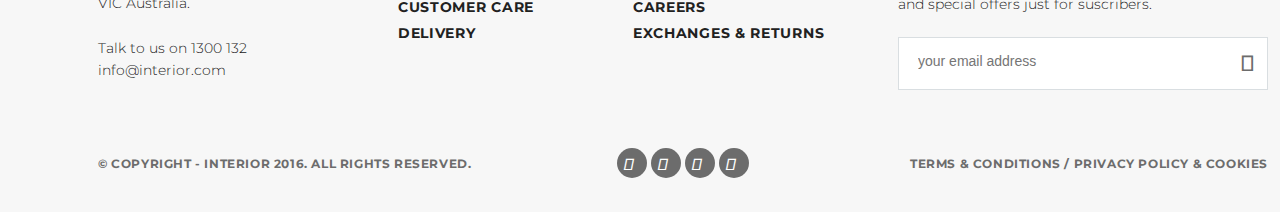
<file: interior-product.html>
<!doctype html>
<html lang="en">

<head>
    <!-- Required meta tags -->
    <meta charset="utf-8">
    <meta name="viewport" content="width=device-width, initial-scale=1, shrink-to-fit=no">

    <!-- Bootstrap CSS -->
    <link rel="stylesheet" href="css/style-interior-product.css">
    <link href="https://fonts.googleapis.com/css2?family=Montserrat:wght@100;300;400;700&display=swap" rel="stylesheet">
    <link rel="stylesheet" href="https://i.icomoon.io/public/temp/89a999b405/UntitledProject/style.css">

    <title>product</title>
</head>

<body>
    <div class="container">
        <div class="page-header padding-side">
            <div class="header clearfix">
                <a href="index.html" class="logo"><img src="img/logo.svg" alt="logo"></a>
                <ul class="menu">
                    <li class="menu-list one"><a href="index.html" class="menu-link menu-link-active">HOME</a></li>
                    <li class="menu-list two"><a href="interior-product.html" class="menu-link">PRODUCTS</a></li>
                    <li class="menu-list three"><a href="#" class="menu-link">HISTORY</a></li>
                    <li class="menu-list four"><a href="#" class="menu-link">SHOWROOM</a></li>
                    <li class="menu-list five"><a href="interior-contact.html" class="menu-link">CONTACT</a></li>
                    <li class="menu-list"><a href="#" class="menu-link"><img src="img/search.svg" alt="search"></a></li>
                    <hr />
                </ul>
            </div>
            <p class="header-h2">
                Our Products Range
            </p>
        </div>
        <div class="page-layout">
            <div class="catalog padding-side">
                <div class="catalog-header clearfix">
                    <ul class="catalog-menu">
                        <li class="catalog-list"><a href="#" class="catalog-link catalog-link-active catalog-link-left">All</a></li>
                        <li class="catalog-list"><a href="#" class="catalog-link">HOME</a></li>
                        <li class="catalog-list"><a href="#" class="catalog-link">OFFICE</a></li>
                        <li class="catalog-list"><a href="#" class="catalog-link">FURNITURE</a></li>
                        <li class="catalog-list"><a href="#" class="catalog-link">MODERN</a></li>
                        <li class="catalog-list"><a href="#" class="catalog-link">CLASSIC</a></li>
                    </ul>
                    <div class="grey-line"></div>
                </div>
                <div class="row">
                    <div class="col-md-4">
                        <a href="#" class="products-link block-float"><img src="img/trending-product-1.jpg" alt="trending-product-1" class="products-photo"></a>
                    </div>
                    <div class="col-md-4">
                        <a href="#" class="products-link block-float"><img src="img/trending-product-2.jpg" alt="trending-product-2" class="products-photo"></a>
                    </div>
                    <div class="col-md-4">
                        <a href="#" class="products-link block-float"><img src="img/trending-product-3.jpg" alt="trending-product-3" class="products-photo "></a>
                    </div>
                </div>
                <div class="row">
                    <div class="col-md-4">
                        <a href="#" class="products-link block-float"><img src="img/trending-product-4.jpg" alt="trending-product-4" class="products-photo"></a>
                    </div>
                    <div class="col-md-4">
                        <a href="#" class="products-link block-float"><img src="img/trending-product-5.jpg" alt="trending-product-5" class="products-photo"></a>
                    </div>
                    <div class="col-md-4">
                        <a href="#" class="products-link block-float"><img src="img/trending-product-6.jpg" alt="trending-product-6" class="products-photo"></a>
                    </div>
                </div>
                <div class="row">
                    <div class="col-md-4">
                        <a href="#" class="products-link block-float"><img src="img/trending-product-1.jpg" alt="trending-product-1" class="products-photo"></a>
                    </div>
                    <div class="col-md-4">
                        <a href="#" class="products-link block-float"><img src="img/trending-product-2.jpg" alt="trending-product-2" class="products-photo"></a>
                    </div>
                    <div class="col-md-4">
                        <a href="#" class="products-link block-float"><img src="img/trending-product-3.jpg" alt="trending-product-3" class="products-photo "></a>
                    </div>
                </div>
                <div class="row">
                    <div class="col-md-4">
                        <a href="#" class="products-link block-float"><img src="img/trending-product-4.jpg" alt="trending-product-4" class="products-photo"></a>
                    </div>
                    <div class="col-md-4">
                        <a href="#" class="products-link block-float"><img src="img/trending-product-5.jpg" alt="trending-product-5" class="products-photo"></a>
                    </div>
                    <div class="col-md-4">
                        <a href="#" class="products-link block-float"><img src="img/trending-product-6.jpg" alt="trending-product-6" class="products-photo"></a>
                    </div>
                </div>
                <div class="loop flex-dis">
                    <a class="icon-loop2"></a>
                </div>
            </div>
            <div class="exclusive-catalog">
                <div class="promo-left">
                    <div class="promo-text">
                        <p class="promo-exclusive">exclusive</p>
                        <h3 class="promo-h3">Fishnet Chair</h3>
                        <p class="promo-content">Seat and back with upholstery made of cold cure foam. Steel frame, available in matt</p>
                        <a href="interior-product-deails.html" class="button">Order Us<img class="button-arrow" src="img/arrow.svg" alt="arrow"></a>
                    </div>
                </div>
                <div class="promo-right">
                    <div class="promo-text">
                        <p class="promo-exclusive">exclusive</p>
                        <h3 class="promo-h3">Fishnet Chair</h3>
                        <p class="promo-content">Seat and back with upholstery made of cold cure foam. Steel frame, available in matt</p>
                        <a href="interior-product-deails.html" class="button">Order Us<img class="button-arrow" src="img/arrow.svg" alt="arrow"></a>
                    </div>
                </div>
            </div>
            <div class="footer padding-side">
                <div class="info ">
                    <div class="contact-us">
                        <h4 class="footer-head">Contact Us</h4>
                        <p class="address cont-letter">132A Bridge Road Richmond VIC Australia.</p>
                        <p class="mail cont-letter">Talk to us on 1300 132 info@interior.com</p>
                    </div>
                    <div class="useful-information">
                        <h4 class="footer-head">Useful Information</h4>
                        <p class="useful-left useful-letter">Sales terms<br>Customer care<br>Delivery</p>
                        <p class="useful-right useful-letter">Architect accounts<br>Careers<br>Exchanges & returns</p>
                    </div>
                    <div class="lets-stay">
                        <h4 class="footer-head">Let’s Stay in Touch!</h4>
                        <p class="lets-stay-content">Suscribe to know about our latest news, products and special offers just for suscribers.</p>
                        <form action="#" class="contact-form">
                            <input type="text" placeholder="your email address" class="contact-form-input" autocomplete="off">
                            <a class="contact-form-btn icon-paper-plane"></a>
                        </form>
                    </div>
                </div>
                <div class="copy">
                    <p class="copyright fr">© Copyright - INTERIOR 2016. All Rights Reserved.</p>
                    <div class="footer-container">
                        <a class="submenu-link" href="#"><i class="icon icon-facebook"></i></a>
                        <a class="submenu-link" href="#"><i class="icon icon-twitter"></i></a>
                        <a class="submenu-link" href="#"><i class="icon icon-google-plus"></i></a>
                        <a class="submenu-link" href="#"><i class="icon icon-pinterest2"></i></a>
                    </div>
                    <p class="terms fr">Terms & Conditions / Privacy policy & Cookies</p>
                </div>
            </div>
        </div>
    </div>

    <!-- Optional JavaScript -->
    <!-- jQuery first, then Popper.js, then Bootstrap JS -->
    <script src="https://code.jquery.com/jquery-3.5.1.slim.min.js" integrity="sha384-DfXdz2htPH0lsSSs5nCTpuj/zy4C+OGpamoFVy38MVBnE+IbbVYUew+OrCXaRkfj" crossorigin="anonymous"></script>
    <script src="https://cdn.jsdelivr.net/npm/popper.js@1.16.0/dist/umd/popper.min.js" integrity="sha384-Q6E9RHvbIyZFJoft+2mJbHaEWldlvI9IOYy5n3zV9zzTtmI3UksdQRVvoxMfooAo" crossorigin="anonymous"></script>
    <script src="https://stackpath.bootstrapcdn.com/bootstrap/4.5.0/js/bootstrap.min.js" integrity="sha384-OgVRvuATP1z7JjHLkuOU7Xw704+h835Lr+6QL9UvYjZE3Ipu6Tp75j7Bh/kR0JKI" crossorigin="anonymous"></script>
</body>

</html>
</file>
<file: style.css>
* {
    margin: 0;
    padding: 0;
}

body {
    font-family: "Montserrat", sans-serif;
}

.clearfix:after {
    content: "";
    display: table;
    clear: both;
}

.padding-side {
    padding-left: 98px;
    padding-right: 98px;
}

.flex-dis {
    display: flex;
    justify-content: center;
}

. .holder {
    position: relative;
    width: 270px;
    height: 270px;
    padding-right: 30px;
}

.block {
    position: absolute;
    width: 270px;
    height: 270px;
    background: rgba(255, 255, 255, 0.9);
    outline: 1px solid #9c9c9c;
    display: none;
}

.block-container {
    padding-top: 62px;
    padding-left: 32px;
    width: 206px;
    height: 126px;
    text-align: center;
}

.block-btn {
    font-size: 18px;
    text-transform: uppercase;
    display: inline-block;
    width: 48px;
    height: 48px;
    text-align: center;
    line-height: 45px;
    text-decoration: none;
    box-shadow: 0 2px 5px 1px rgba(33, 33, 33, 0.35);
    border-radius: 23px;
    background-color: #ffffff;
}

.block-h4 {
    color: #212121;
    font-size: 22px;
    font-weight: 700;
    padding-top: 10px;
    padding-bottom: 13px;
}

.block-content {
    color: #6c6c6c;
    font-size: 14px;
    font-weight: 300;
    width: 226px;
}

.block-float {
    float: left;
}

.holder:hover .block {
    display: block;
}

.container {
    width: 1366px;
    margin: 0 auto;
}

/**header**/

.slider {
    height: 800px;
    background-image: url(img/slider-img.jpg);
    position: relative;
}

.header {
    padding-top: 63px;
}

.menu {
    float: right;
    padding-right: 56px;
}

.menu-list {
    list-style-type: none;
    float: left;

}

.menu-link {
    color: #8c8c8c;
    font-size: 13px;
    font-weight: 300;
    text-transform: uppercase;
    text-decoration: none;
    padding: 10px 13px;
    width: 25%;
    letter-spacing: 1.4px;
}

.menu-link-active {
    color: #212121;
    font-weight: 700;
    letter-spacing: 1.4px;
}

.two:hover ~ hr {
    margin-left: 15%;
    width: 19%;
}

.three:hover ~ hr {
    margin-left: 35%;
    width: 16%;
}

.four:hover ~ hr {
    margin-left: 52%;
    width: 20%;
}

.five:hover ~ hr {
    margin-left: 74%;
    width: 16%;
}

hr {
    height: 3px;
    width: 14%;
    margin: 0;
    background: #212121;
    border: none;
    transition: .3s ease-in-out;
}

.slider-text {
    padding-top: 276px;
}

.slider-trending {
    color: #43a047;
    font-size: 18px;
    font-weight: 700;
    text-transform: uppercase;
    letter-spacing: 1.8px;
}

.slider-h2 {
    color: #212121;
    font-size: 62px;
    font-weight: 100;
    text-transform: uppercase;
}

.slider-content {
    color: #6c6c6c;
    font-size: 14px;
    font-weight: 300;
    padding-top: 15px;
    margin-bottom: 25px;
    width: 469px;
    line-height: 24px
}

.button {
    color: #212121;
    font-size: 18px;
    font-weight: 700;
    text-transform: uppercase;
    display: inline-block;
    width: 212px;
    height: 45px;
    text-align: center;
    line-height: 47px;
    text-decoration: none;
    box-shadow: 0 2px 5px 1px rgba(33, 33, 33, 0.35);
    border-radius: 23px;
    background-color: #ffffff;
    letter-spacing: 3.6px;
}

.button-arrow {
    padding-left: 16px;
}

.pagination {
    position: absolute;
    width: 1170px;
    bottom: 17px;
    text-align: center;
}

.circle {
    width: 30px;
    height: 30px;
    border-radius: 50%;
    background-color: #c7c7c7;
    display: inline-block;
    margin: 4px 3px;
}

.circle-active {
    width: 40px;
    height: 40px;
    background-color: #212121;
    margin-bottom: 0;
}

/**end of header**/

.page-layout {}

/**pro4**/

.por4-catalog {
    height: 609px;
}

.pro4-featured-head {
    padding-top: 113px;
}

.featured {
    list-style-type: none;
}

.pro4-list {
    float: left;
}

.pro4-link {
    color: #6c6c6c;
    font-size: 36px;
    font-weight: 700;
    text-decoration: none;
    border-bottom: 1px solid #6c6c6c;
    padding: 10px 14px;
}

.pro4-link-active {
    color: #212121;
    font-size: 36px;
    font-weight: 700;
    border-bottom: 3px solid #212121;
    padding: 8px 8px;
}

.explore-link {
    color: #212121;
    font-size: 18px;
    font-weight: 700;
    text-transform: uppercase;
    text-decoration: none;
    float: right;
    padding-top: 20px;
    letter-spacing: 3.2px;
}

.pro4-products {
    padding-top: 62px;
    padding-bottom: 116px;
}

.pro4-products-link {
    padding-right: 30px;
}

pro4-products-photo {
    width: 270px;
}

/**end of pro4**/

/**exclusive**/

.exclusive-catalog {
    height: 683px;
    width: 1366px;
}

.promo-left {
    background-image: url(img/promo-img1.jpg);
    float: left;
    height: 683px;
    width: 683px;
}

.promo-right {
    background-image: url(img/promo-img.jpg);
    height: 683px;
    overflow: hidden;
}

.promo-text {
    padding-top: 223px;
    padding-left: 50px;
}

.promo-exclusive {
    color: #1e88e5;
    font-size: 18px;
    font-weight: 700;
    text-transform: uppercase;
    letter-spacing: 1.8px;
}

.promo-h3 {
    color: #212121;
    font-size: 36px;
    font-weight: 700;
    padding-top: 7px;
}

.promo-content {
    color: #6c6c6c;
    font-size: 14px;
    font-weight: 300;
    width: 385px;
    padding-top: 10px;
    padding-bottom: 27px;
    line-height: 24px;
}

/**end of exclusive**/

/**trending**/

.trending-head {
    padding-top: 113px;
}

.trending {
    color: #212121;
    font-size: 36px;
    font-weight: 700;
    float: left;
}

.trending-products {
    padding-top: 37px;
    padding-bottom: 116px;
}

.trending-product {
    padding-right: 30px;
    padding-top: 25px;
}

.trending-product-end {
    padding-top: 25px;
}

/**end of trending**/

/**hot-deal**/

.hot-deal-slider {
    background-image: url(img/hot-deal-slider.jpg);
    height: 800px;
    position: relative;
}

.hot-deal-text {
    padding-top: 283px;
}

.hot-deal {
    color: #e53935;
    font-size: 18px;
    font-weight: 700;
    text-transform: uppercase;
    letter-spacing: 1.8px;
}

.hot-deal-h2 {
    color: #212121;
    font-size: 62px;
    font-weight: 100;
    text-transform: uppercase;
}

.hot-deal-content {
    color: #6c6c6c;
    font-size: 14px;
    font-weight: 300;
    width: 468px;
    padding-top: 13px;
    padding-bottom: 25px;
    line-height: 24px;
}

/**end of hot-deal**/

/**sm**/

.sm-catalog {
    height: 810px;
}

.sm-left {
    background-image: url(img/product-1-sm-left.png);
    width: 570px;
    height: 570px;
    float: left;
    margin-top: 120px;
    margin-bottom: 120px;
}

.sm-text {
    padding-top: 182px;
    padding-left: 30px;
}

.sm-exclusive {
    color: #1e88e5;
    font-size: 18px;
    font-weight: 700;
    text-transform: uppercase;
    letter-spacing: 1.8px;
}

.sm-h3 {
    color: #212121;
    font-size: 36px;
    font-weight: 700;
    padding-top: 6px;
}

.sm-content {
    color: #6c6c6c;
    font-size: 14px;
    font-weight: 300;
    line-height: 24px;
    padding-top: 10px;
    padding-bottom: 28px;
    width: 340px;

}

.sm-right {
    float: right;
    width: 570px;
    padding-top: 120px;
    padding-bottom: 120px;
}

.sm-product {
    padding-bottom: 27px;
    padding-right: 27px;
}

/**end of sm**/

/**mobile-app**/

.mobile-app-info {
    background-image: url(img/mobile-img.jpg);
    height: 516px;
}

.mobile-text {
    padding-top: 120px;
}

.mobile-app {
    color: #6c6c6c;
    font-size: 18px;
    font-weight: 700;
    text-transform: uppercase;
    letter-spacing: 1.8px;
}

.mobile-h2 {
    color: #212121;
    font-size: 58px;
    font-weight: 100;
    text-transform: uppercase;
    width: 487px;
    line-height: 72px;
}

.mobile-content {
    color: #6c6c6c;
    font-size: 22px;
    font-weight: 300;
    padding-top: 12px;
    padding-bottom: 30px;
}

.app-store {
    float: left;
    padding-right: 10px;
}

/**end of mobile-app**/

/**footer**/

.footer {
    background-color: #f7f7f7;
}

.footer-head {
    color: #6c6c6c;
    font-size: 18px;
    font-weight: 700;
    text-transform: uppercase;
    letter-spacing: 1.8px;
    position: relative;
}

.cont-letter {
    color: #212121;
    font-size: 14px;
    font-weight: 300;
}

.useful-letter {
    color: #212121;
    font-size: 14px;
    font-weight: 700;
    text-transform: uppercase;
    letter-spacing: 0.7px;
}

.lets-stay-content {
    color: #212121;
    font-size: 14px;
    font-weight: 300;
}

.fr {
    color: #6c6c6c;
    font-size: 12px;
    font-weight: 700;
    text-transform: uppercase;
    letter-spacing: 0.6px;
}

.contact-us {
    padding-top: 116px;
    float: left;
    padding-right: 75px;
}

.address {
    width: 225px;
    line-height: 22px;
    padding-top: 14px;
}

.mail {
    width: 221px;
    line-height: 22px;
    padding-top: 23px;
}

.useful-information {
    padding-top: 116px;
    float: left;
    padding-right: 65px;
}

.useful-left {
    float: left;
    width: 140px;
    padding-right: 95px;
    line-height: 26px;
    padding-top: 12px;
}

.useful-right {
    width: 200px;
    line-height: 26px;
    overflow: hidden;
    padding-top: 12px;
}

.lets-stay {
    padding-top: 116px;
    overflow: hidden;
}

.lets-stay-content {
    padding-top: 15px;
    line-height: 22px;
    padding-bottom: 22px;
    color: #212121;
    font-size: 14px;
    font-weight: 300;
}

.contact-form {
    overflow: hidden;
    border: 1px solid #d9dee1;
    background-color: #ffffff;
}

.contact-form-input {
    width: 299px;
    height: 46px;
    padding-left: 19px;
    border: 1px solid #d9dee1;
    background-color: #ffffff;
    color: #6c6c6c;
    font-size: 14px;
    font-weight: 300;
    border: none;
    outline: none;
}

.contact-form-btn {
    float: right;
    cursor: pointer;
    padding: 12px 13px;
}

.icon-paper-plane:before {
    content: "\e900";
    font-size: 22px;
    color: #6c6c6c;
}

.copy {
    clear: both;
    padding-top: 66px;
    padding-bottom: 56px;
    position: relative;
}

.copyright {
    position: absolute;
    left: 0;
}

.footer-container {
    bottom: 30px;
    width: 100%;
    position: absolute;
    text-align: center;
}

.terms {
    position: absolute;
    right: 0;
}

.submenu-link {
    text-decoration: none;
    width: 30px;
    height: 30px;
    border-radius: 50%;
    background-color: #6c6c6c;
    display: inline-block;
    text-align: left;
}

.icon {
    color: white;
    position: absolute;
    margin-top: 7px;
    padding-left: 7px;
}

.icon-facebook:before {
    content: "\ea90";
}

.icon-facebook:hover {
    color: #3b5998;
}

.icon-twitter:before {
    content: "\ea96";
}

.icon-twitter:hover {
    color: #1DA1F2;
}

.icon-google-plus:before {
    content: "\ea8b";
}

.icon-google-plus:hover {
    color: #dd4e41;
}

.icon-pinterest2:before {
    content: "\ead2";
}

.icon-pinterest2:hover {
    color: #BD081C;
}

/**end of footer**/
</file>
<file: css/style-interior-contact.css>
* {
    margin: 0;
    padding: 0;
}

body {
    font-family: "Montserrat", sans-serif;
}

.clearfix:after {
    content: "";
    display: table;
    clear: both;
}

.padding-side {
    padding-left: 98px;
    padding-right: 98px;
}

.flex-dis {
    display: flex;
    justify-content: center;
}

.container {
    width: 1366px;
    margin: 0 auto;
}

/**header**/

.page-header {
    height: 360px;
    position: relative;
    background-color: #f5f5f5;
}

.header {
    padding-top: 63px;

}

.menu {
    float: right;
    padding-right: 56px;
}

.menu-list {
    list-style-type: none;
    float: left;
}

.menu-link {
    color: #8c8c8c;
    font-size: 13px;
    font-weight: 300;
    text-transform: uppercase;
    text-decoration: none;
    padding: 10px 13px;
    width: 25%;
    letter-spacing: 1.4px;
}

.menu-link-active {
    color: #212121;
    font-weight: 700;
    letter-spacing: 1.4px;
}

.two:hover ~ hr {
    margin-left: 14%;
    width: 19%;
}

.three:hover ~ hr {
    margin-left: 34%;
    width: 16%;
}

.four:hover ~ hr {
    margin-left: 52%;
    width: 20%;
}

.five:hover ~ hr {
    margin-left: 74%;
    width: 16%;
}

hr {
    height: 3px;
    width: 14%;
    margin: 0;
    background: #212121;
    border: none;
    transition: .3s ease-in-out;
}

.header-h2 {
    padding-top: 151px;
    color: #212121;
    font-size: 62px;
    font-weight: 100;
}

/**end of header**/

/**contacts**/

.contact {
    border: 1px solid #9c9c9c;
    background-color: #ffffff;
    opacity: 0.9;
    margin-right: 30px;
    margin-top: 71px;
    padding-top: 48px;
    text-align: center;
    width: 370px;
    height: 320px;
    margin-bottom: 124px;
}

.contact-end {
    border: 1px solid #9c9c9c;
    background-color: #ffffff;
    opacity: 0.9;
    margin-top: 71px;
    padding-top: 48px;
    text-align: center;
    width: 370px;
    height: 320px;
}

.icon-location:before {
    content: "\e947";
    color: #212121;
    font-size: 48px;
    font-weight: 400;
    text-transform: uppercase;
}

.location {
    color: #212121;
    font-size: 22px;
    font-weight: 700;
    text-transform: uppercase;
    padding-top: 29px;
}

.heading {
    color: #6c6c6c;
    font-size: 14px;
    font-weight: 700;
    padding-top: 16px;
}

.cont {
    color: #212121;
    font-size: 14px;
    font-weight: 700;
    padding-top: 2px;
}

.a-cont {
    color: #212121;
    font-size: 14px;
    font-weight: 300;
}

/**end of contacts**/

/**footer**/

.footer {
    background-color: #f7f7f7;
}

.footer-head {
    color: #6c6c6c;
    font-size: 18px;
    font-weight: 700;
    text-transform: uppercase;
    letter-spacing: 1.8px;
    position: relative;
}

.cont-letter {
    color: #212121;
    font-size: 14px;
    font-weight: 300;
}

.useful-letter {
    color: #212121;
    font-size: 14px;
    font-weight: 700;
    text-transform: uppercase;
    letter-spacing: 0.7px;
}

.lets-stay-content {
    color: #212121;
    font-size: 14px;
    font-weight: 300;
}

.fr {
    color: #6c6c6c;
    font-size: 12px;
    font-weight: 700;
    text-transform: uppercase;
    letter-spacing: 0.6px;
}

.contact-us {
    padding-top: 116px;
    float: left;
    padding-right: 75px;
}

.address {
    width: 225px;
    line-height: 22px;
    padding-top: 14px;
}

.mail {
    width: 221px;
    line-height: 22px;
    padding-top: 23px;
}

.useful-information {
    padding-top: 116px;
    float: left;
    padding-right: 65px;
}

.useful-left {
    float: left;
    width: 140px;
    padding-right: 95px;
    line-height: 26px;
    padding-top: 12px;
}

.useful-right {
    width: 200px;
    line-height: 26px;
    overflow: hidden;
    padding-top: 12px;
}

.lets-stay {
    padding-top: 116px;
    overflow: hidden;
}

.lets-stay-content {
    padding-top: 15px;
    line-height: 22px;
    padding-bottom: 22px;
    color: #212121;
    font-size: 14px;
    font-weight: 300;
}

.contact-form {
    overflow: hidden;
    border: 1px solid #d9dee1;
    background-color: #ffffff;
}

.contact-form-input {
    width: 299px;
    height: 46px;
    padding-left: 19px;
    border: 1px solid #d9dee1;
    background-color: #ffffff;
    color: #6c6c6c;
    font-size: 14px;
    font-weight: 300;
    border: none;
    outline: none;
}

.contact-form-btn {
    float: right;
    cursor: pointer;
    padding: 12px 13px;
}

.icon-paper-plane:before {
    content: "\e900";
    font-size: 22px;
    color: #6c6c6c;
}

.copy {
    clear: both;
    padding-top: 66px;
    padding-bottom: 56px;
    position: relative;
}

.copyright {
    position: absolute;
    left: 0;
}

.footer-container {
    bottom: 30px;
    width: 100%;
    position: absolute;
    text-align: center;
}

.terms {
    position: absolute;
    right: 0;
}

.submenu-link {
    text-decoration: none;
    width: 30px;
    height: 30px;
    border-radius: 50%;
    background-color: #6c6c6c;
    display: inline-block;
    text-align: left;
}

.icon {
    color: white;
    position: absolute;
    margin-top: 7px;
    padding-left: 7px;
}

.icon-facebook:before {
    content: "\ea90";
}

.icon-facebook:hover {
    color: #3b5998;
}

.icon-twitter:before {
    content: "\ea96";
}

.icon-twitter:hover {
    color: #1DA1F2;
}

.icon-google-plus:before {
    content: "\ea8b";
}

.icon-google-plus:hover {
    color: #dd4e41;
}

.icon-pinterest2:before {
    content: "\ead2";
}

.icon-pinterest2:hover {
    color: #BD081C;
}

/**end of footer**/
</file>
<file: css/style-interior-product-deails.css>
* {
    margin: 0;
    padding: 0;
}

body {
    font-family: "Montserrat", sans-serif;
}

.clearfix:after {
    content: "";
    display: table;
    clear: both;
}

.padding-side {
    padding-left: 98px;
    padding-right: 98px;
}

.flex-dis {
    display: -webkit-box;
    display: -ms-flexbox;
    display: flex;
    -webkit-box-pack: center;
        -ms-flex-pack: center;
            justify-content: center;
}

.container {
    width: 1366px;
    margin: 0 auto;
}

/**header**/

.header {
    padding-top: 63px;
}

.page-header {
    height: 119px;
    position: relative;
}

.menu {
    float: right;
    padding-right: 56px;
}

.menu-list {
    list-style-type: none;
    float: left;
}

.menu-link {
    color: #8c8c8c;
    font-size: 13px;
    font-weight: 300;
    text-transform: uppercase;
    text-decoration: none;
    padding: 10px 13px;
    width: 25%;
    letter-spacing: 1.4px;
}

.menu-link-active {
    color: #212121;
    font-weight: 700;
    letter-spacing: 1.4px;
}

.two:hover ~ hr {
    margin-left: 14%;
    width: 19%;
}

.three:hover ~ hr {
    margin-left: 34%;
    width: 16%;
}

.four:hover ~ hr {
    margin-left: 52%;
    width: 20%;
}

.five:hover ~ hr {
    margin-left: 74%;
    width: 16%;
}

hr {
    height: 3px;
    width: 14%;
    margin: 0;
    background: #212121;
    border: none;
    -ms-transition: .0s ease-in-out;
    -webkit-transition: .3s ease-in-out;
    -o-transition: .3s ease-in-out;
    -moz-transition: .3s ease-in-out;
    float: left;
}

/**end of header**/

/**navbar**/

.navbar {
    height: 70px;
    text-align: center;
    background-color: #f4f4f4;
}

.navbar-menu {
    padding-top: 24px;
}

.navbar-link {
    color: #6c6c6c;
    font-size: 18px;
    font-weight: 700;
    text-transform: uppercase;
    padding: 14px;
    letter-spacing: 1.8px;
    text-decoration: none;
}

.navbar-link-active {
    color: #212121;
    padding: 20px;
}

/**end of navbar**/

/**product**/

.product {
    padding-top: 72px;
}

.slider {
    float: left;
    text-align: center;
}

.controll {
  padding-top: 7px;
    padding-right: 38px;
}

.controll-link {
    margin: 3px;
}

.controll-link-active {
    background-color: #ffffff;
opacity: 0.2;
}

.controll-photo {
    width: 70px;
    height: 70px;
}

.product-desc {
    overflow: hidden;
    padding-left: 24px;
    padding-top: 41px;
    text-align: center;
}

.product-h3 {
    color: #212121;
    font-size: 36px;
    font-weight: 700;
}

.hot-deal {
    color: #e53935;
    font-size: 18px;
    font-weight: 700;
    text-transform: uppercase;
    letter-spacing: 1.8px;
    padding-top: 9px;
    padding-bottom: 33px;
}

.price {
    text-align: center;
    padding-left: 172px;
    padding-bottom: 38px;
    height: 48px;
}

.dollar {
    color: #212121;
    font-size: 36px;
    font-weight: 300;
    float: left;
    line-height: 48px;
    padding-right: 21px;
    padding-top: 11px;
}

.price-h2 {
    color: #212121;
    font-size: 72px;
    font-weight: 100;
    text-transform: uppercase;
    float: left;
    line-height: 48px;
}

.sq {
    color: #212121;
    font-size: 36px;
    font-weight: 300;
    float: left;
    line-height: 48px;
    padding-top: 11px;
    padding-left: 10px;
}

.product-btn {
    color: #ffffff;
    font-size: 22px;
    font-weight: 700;
    text-transform: uppercase;
    display: inline-block;
    width: 510px;
    height: 71px;
    line-height: 71px;
    text-decoration: none;
    -webkit-box-shadow: 0 2px 5px 1px rgba(33, 33, 33, 0.35);
            box-shadow: 0 2px 5px 1px rgba(33, 33, 33, 0.35);
    border-radius: 35px;
    background-color: #f44336;
    letter-spacing: 4.4px;
    position: relative;
}

.product-btn:hover {
    -webkit-box-shadow: 0 3px 6px 2px rgba(33, 33, 33, 0.35);
            box-shadow: 0 3px 6px 2px rgba(33, 33, 33, 0.35);
}

.product-btn:active {
    -webkit-box-shadow: 0 2px 5px 1px rgba(33, 33, 33, 0.35);
            box-shadow: 0 2px 5px 1px rgba(33, 33, 33, 0.35);
}

.button-arrow {
    padding-left: 16px;
    padding-top: 22px;
    position: absolute;
    
}

.product-content {
    text-align: left;
    padding-left: 38px;
    padding-top: 46px;
    letter-spacing: 0.4px;
    line-height: 24px;
}

.product-content-t {
    text-align: left;
    padding-left: 38px;
    width: 509px;
    letter-spacing: 0.4px;
    line-height: 20px;

}

/**end of product**/

/**related**/

.related-header {
    padding-top: 297px;
}

.related-products {
    float: left;
    color: #212121;
font-size: 36px;
font-weight: 700;
}

.explore-link {
    color: #212121;
    font-size: 18px;
    font-weight: 700;
    text-transform: uppercase;
    text-decoration: none;
    float: right;
    padding-top: 20px;
    letter-spacing: 3.2px;
}

.rel-products {
    padding-top: 62px;
    float: left;
}

.related-product {
    padding-right: 30px;
    padding-bottom: 116px;
}

/**end of related**/

/**footer**/

.footer {
    background-color: #f7f7f7;
    height: 384px;

}

.footer-head {
    color: #6c6c6c;
    font-size: 18px;
    font-weight: 700;
    text-transform: uppercase;
    letter-spacing: 1.8px;
    position: relative;
}

.cont-letter {
    color: #212121;
    font-size: 14px;
    font-weight: 300;
}

.useful-letter {
    color: #212121;
    font-size: 14px;
    font-weight: 700;
    text-transform: uppercase;
    letter-spacing: 0.7px;
}

.lets-stay-content {
    color: #212121;
    font-size: 14px;
    font-weight: 300;
    
}

.fr {
    color: #6c6c6c;
    font-size: 12px;
    font-weight: 700;
    text-transform: uppercase;
    letter-spacing: 0.6px;
}

.contact-us {
    padding-top: 116px;
    float: left;
    padding-right: 75px;
}

.address {
    width: 225px;
    line-height: 22px;
    padding-top: 14px;
}

.mail {
    width: 221px;
    line-height: 22px;
    padding-top: 23px;
}

.useful-information {
    padding-top: 116px;
    float: left;
    padding-right: 65px;
}

.useful-left {
    float: left;
    width: 140px;
    padding-right: 95px;
    line-height: 26px;
    padding-top: 12px;
}

.useful-right {
    width: 200px;
    line-height: 26px;
    overflow: hidden;
    padding-top: 12px;
}

.lets-stay {
    padding-top: 116px;
    overflow: hidden;
        width: 370px;
}

.lets-stay-content {
    padding-top: 15px;
    line-height: 22px;
    padding-bottom: 22px;
    color: #212121;
    font-size: 14px;
    font-weight: 300;
}

.contact-form {
    overflow: hidden;
    border: 1px solid #d9dee1;
    background-color: #ffffff;
}

.contact-form-input {
    width: 299px;
    height: 46px;
    padding-left: 19px;
    border: 1px solid #d9dee1;
    background-color: #ffffff;
    color: #6c6c6c;
    font-size: 14px;
    font-weight: 300;
    border: none;
    outline: none;
}

.contact-form-btn {
    float: right;
    cursor: pointer;
    padding: 12px 13px;
}

.icon-paper-plane:before {
    content: "\e900";
    font-size: 22px;
    color: #6c6c6c;
}

.copy {
    clear: both;
    padding-top: 66px;
    padding-bottom: 56px;
    position: relative;
}

.copyright {
    position: absolute;
    left: 0;
}

.footer-container {
    bottom: 30px;
    width: 100%;
    position: absolute;
    text-align: center;
}

.terms {
    position: absolute;
    right: 0;
}

.submenu-link {
    text-decoration: none;
    width: 30px;
    height: 30px;
    border-radius: 50%;
    background-color: #6c6c6c;
    display: inline-block;
    text-align: left;
}

.icon {
    color: white;
    position: absolute;
    margin-top: 7px;
    padding-left: 7px;
}

.icon-facebook:before {
    content: "\ea90";
}

.icon-facebook:hover {
    color: #3b5998;
}

.icon-twitter:before {
    content: "\ea96";
}

.icon-twitter:hover {
    color: #1DA1F2;
}

.icon-google-plus:before {
    content: "\ea8b";
}

.icon-google-plus:hover {
    color: #dd4e41;
}

.icon-pinterest2:before {
    content: "\ead2";
}

.icon-pinterest2:hover {
    color: #BD081C;
}

/**end of footer**/
</file>
<file: css/style-interior-product.css>
/* Generated by less 3.11.1 */
* {
  margin: 0;
  padding: 0;
}
body {
  font-family: "Montserrat", sans-serif;
}
.clearfix:after {
  content: "";
  display: table;
  clear: both;
}
.padding-side {
  padding-left: 98px;
  padding-right: 98px;
}
.flex-dis {
  display: -webkit-box;
  display: -ms-flexbox;
  display: flex;
  -webkit-box-pack: center;
  -ms-flex-pack: center;
  justify-content: center;
}
.container {
  width: 1366px;
  margin: 0 auto;
}
/**header**/
.header {
  padding-top: 63px;
}
.page-header {
  height: 360px;
  background-color: #f5f5f5;
  position: relative;
}
.menu {
  float: right;
  padding-right: 56px;
}
.menu-list {
  list-style-type: none;
  float: left;
}
.menu-link {
  color: #8c8c8c;
  font-size: 13px;
  font-weight: 300;
  text-transform: uppercase;
  text-decoration: none;
  padding: 10px 13px;
  width: 25%;
  letter-spacing: 1.4px;
}
.menu-link-active {
  color: #212121;
  font-weight: 700;
  letter-spacing: 1.4px;
}
.two:hover ~ hr {
  margin-left: 14%;
  width: 19%;
}
.three:hover ~ hr {
  margin-left: 34%;
  width: 16%;
}
.four:hover ~ hr {
  margin-left: 52%;
  width: 20%;
}
.five:hover ~ hr {
  margin-left: 74%;
  width: 16%;
}
hr {
  height: 3px;
  width: 14%;
  margin: 0;
  background: #212121;
  border: none;
  -ms-transition: 0s ease-in-out;
  -webkit-transition: 0.3s ease-in-out;
  -o-transition: 0.3s ease-in-out;
  -moz-transition: 0.3s ease-in-out;
  float: left;
}
.header-h2 {
  color: #212121;
  font-size: 62px;
  font-weight: 100;
  padding-top: 151px;
}
/**end of header**/
/**catalog**/
.catalog-header {
  padding-top: 67px;
  padding-bottom: 22px;
}
.catalog-menu {
  display: inline-block;
  float: none;
}
.catalog-list {
  list-style-type: none;
  float: left;
}
.catalog-link {
  color: #6c6c6c;
  font-size: 18px;
  font-weight: 700;
  text-transform: uppercase;
  letter-spacing: 1.8px;
  text-decoration: none;
  padding: 13px 13px;
}
.catalog-link-left {
  padding-left: 9px;
}
.catalog-link-active {
  color: #212121;
  border-bottom: 3px solid #212121;
  padding-right: 26px;
}
.grey-line {
  width: 300px;
  height: 2px;
  background-color: #6c6c6c;
  display: block;
  margin-top: 11px;
}
.col-md-4 {
  float: left;
  padding-right: 30px;
  padding-top: 27px;
}
.col-md-4:last-child {
  padding-right: 0;
}
.loop {
  width: 1170px;
  text-align: center;
  padding-top: 65px;
  padding-left: 11px;
}
.loop:hover {
  cursor: pointer;
}
.icon-loop2:before {
  content: "\ea2e";
  font-size: 31px;
}
/**end of catalog**/
/**exclusive**/
.exclusive-catalog {
  height: 683px;
  width: 1366px;
  padding-top: 140px;
}
.promo-left {
  background-image: url(../img/promo-img1.jpg);
  float: left;
  height: 683px;
  width: 683px;
}
.promo-right {
  background-image: url(../img/promo-img.jpg);
  height: 683px;
  overflow: hidden;
}
.promo-text {
  padding-top: 223px;
  padding-left: 50px;
}
.promo-exclusive {
  color: #1e88e5;
  font-size: 18px;
  font-weight: 700;
  text-transform: uppercase;
  letter-spacing: 1.8px;
}
.promo-h3 {
  color: #212121;
  font-size: 36px;
  font-weight: 700;
  padding-top: 7px;
}
.promo-content {
  color: #6c6c6c;
  font-size: 14px;
  font-weight: 300;
  width: 385px;
  padding-top: 10px;
  padding-bottom: 27px;
  line-height: 24px;
}
.button {
  color: #212121;
  font-size: 18px;
  font-weight: 700;
  text-transform: uppercase;
  display: inline-block;
  width: 212px;
  height: 45px;
  text-align: center;
  line-height: 47px;
  text-decoration: none;
  -webkit-box-shadow: 0 2px 5px 1px rgba(33, 33, 33, 0.35);
  box-shadow: 0 2px 5px 1px rgba(33, 33, 33, 0.35);
  border-radius: 23px;
  background-color: #ffffff;
  letter-spacing: 3.6px;
}
.button:hover {
  -webkit-box-shadow: 0 3px 6px 2px rgba(33, 33, 33, 0.35);
  box-shadow: 0 3px 6px 2px rgba(33, 33, 33, 0.35);
}
.button:active {
  -webkit-box-shadow: 0 2px 5px 1px rgba(33, 33, 33, 0.35);
  box-shadow: 0 2px 5px 1px rgba(33, 33, 33, 0.35);
}
.button-arrow {
  padding-left: 16px;
}
/**end of exclusive**/
/**footer**/
.footer {
  background-color: #f7f7f7;
}
.footer-head {
  color: #6c6c6c;
  font-size: 18px;
  font-weight: 700;
  text-transform: uppercase;
  letter-spacing: 1.8px;
  position: relative;
}
.cont-letter {
  color: #212121;
  font-size: 14px;
  font-weight: 300;
}
.useful-letter {
  color: #212121;
  font-size: 14px;
  font-weight: 700;
  text-transform: uppercase;
  letter-spacing: 0.7px;
}
.lets-stay-content {
  color: #212121;
  font-size: 14px;
  font-weight: 300;
}
.fr {
  color: #6c6c6c;
  font-size: 12px;
  font-weight: 700;
  text-transform: uppercase;
  letter-spacing: 0.6px;
}
.contact-us {
  padding-top: 116px;
  float: left;
  padding-right: 75px;
}
.address {
  width: 225px;
  line-height: 22px;
  padding-top: 14px;
}
.mail {
  width: 221px;
  line-height: 22px;
  padding-top: 23px;
}
.useful-information {
  padding-top: 116px;
  float: left;
  padding-right: 65px;
}
.useful-left {
  float: left;
  width: 140px;
  padding-right: 95px;
  line-height: 26px;
  padding-top: 12px;
}
.useful-right {
  width: 200px;
  line-height: 26px;
  overflow: hidden;
  padding-top: 12px;
}
.lets-stay {
  padding-top: 116px;
  overflow: hidden;
}
.lets-stay-content {
  padding-top: 15px;
  line-height: 22px;
  padding-bottom: 22px;
  color: #212121;
  font-size: 14px;
  font-weight: 300;
}
.contact-form {
  overflow: hidden;
  border: 1px solid #d9dee1;
  background-color: #ffffff;
}
.contact-form-input {
  width: 299px;
  height: 46px;
  padding-left: 19px;
  border: 1px solid #d9dee1;
  background-color: #ffffff;
  color: #6c6c6c;
  font-size: 14px;
  font-weight: 300;
  border: none;
  outline: none;
}
.contact-form-btn {
  float: right;
  cursor: pointer;
  padding: 12px 13px;
}
.icon-paper-plane:before {
  content: "\e900";
  font-size: 22px;
  color: #6c6c6c;
}
.copy {
  clear: both;
  padding-top: 66px;
  padding-bottom: 56px;
  position: relative;
}
.copyright {
  position: absolute;
  left: 0;
}
.footer-container {
  bottom: 30px;
  width: 100%;
  position: absolute;
  text-align: center;
}
.terms {
  position: absolute;
  right: 0;
}
.submenu-link {
  text-decoration: none;
  width: 30px;
  height: 30px;
  border-radius: 50%;
  background-color: #6c6c6c;
  display: inline-block;
  text-align: left;
}
.icon {
  color: white;
  position: absolute;
  margin-top: 7px;
  padding-left: 7px;
}
.icon-facebook:before {
  content: "\ea90";
}
.icon-facebook:hover {
  color: #3b5998;
}
.icon-twitter:before {
  content: "\ea96";
}
.icon-twitter:hover {
  color: #1DA1F2;
}
.icon-google-plus:before {
  content: "\ea8b";
}
.icon-google-plus:hover {
  color: #dd4e41;
}
.icon-pinterest2:before {
  content: "\ead2";
}
.icon-pinterest2:hover {
  color: #BD081C;
}
/**end of footer**/
</file>
